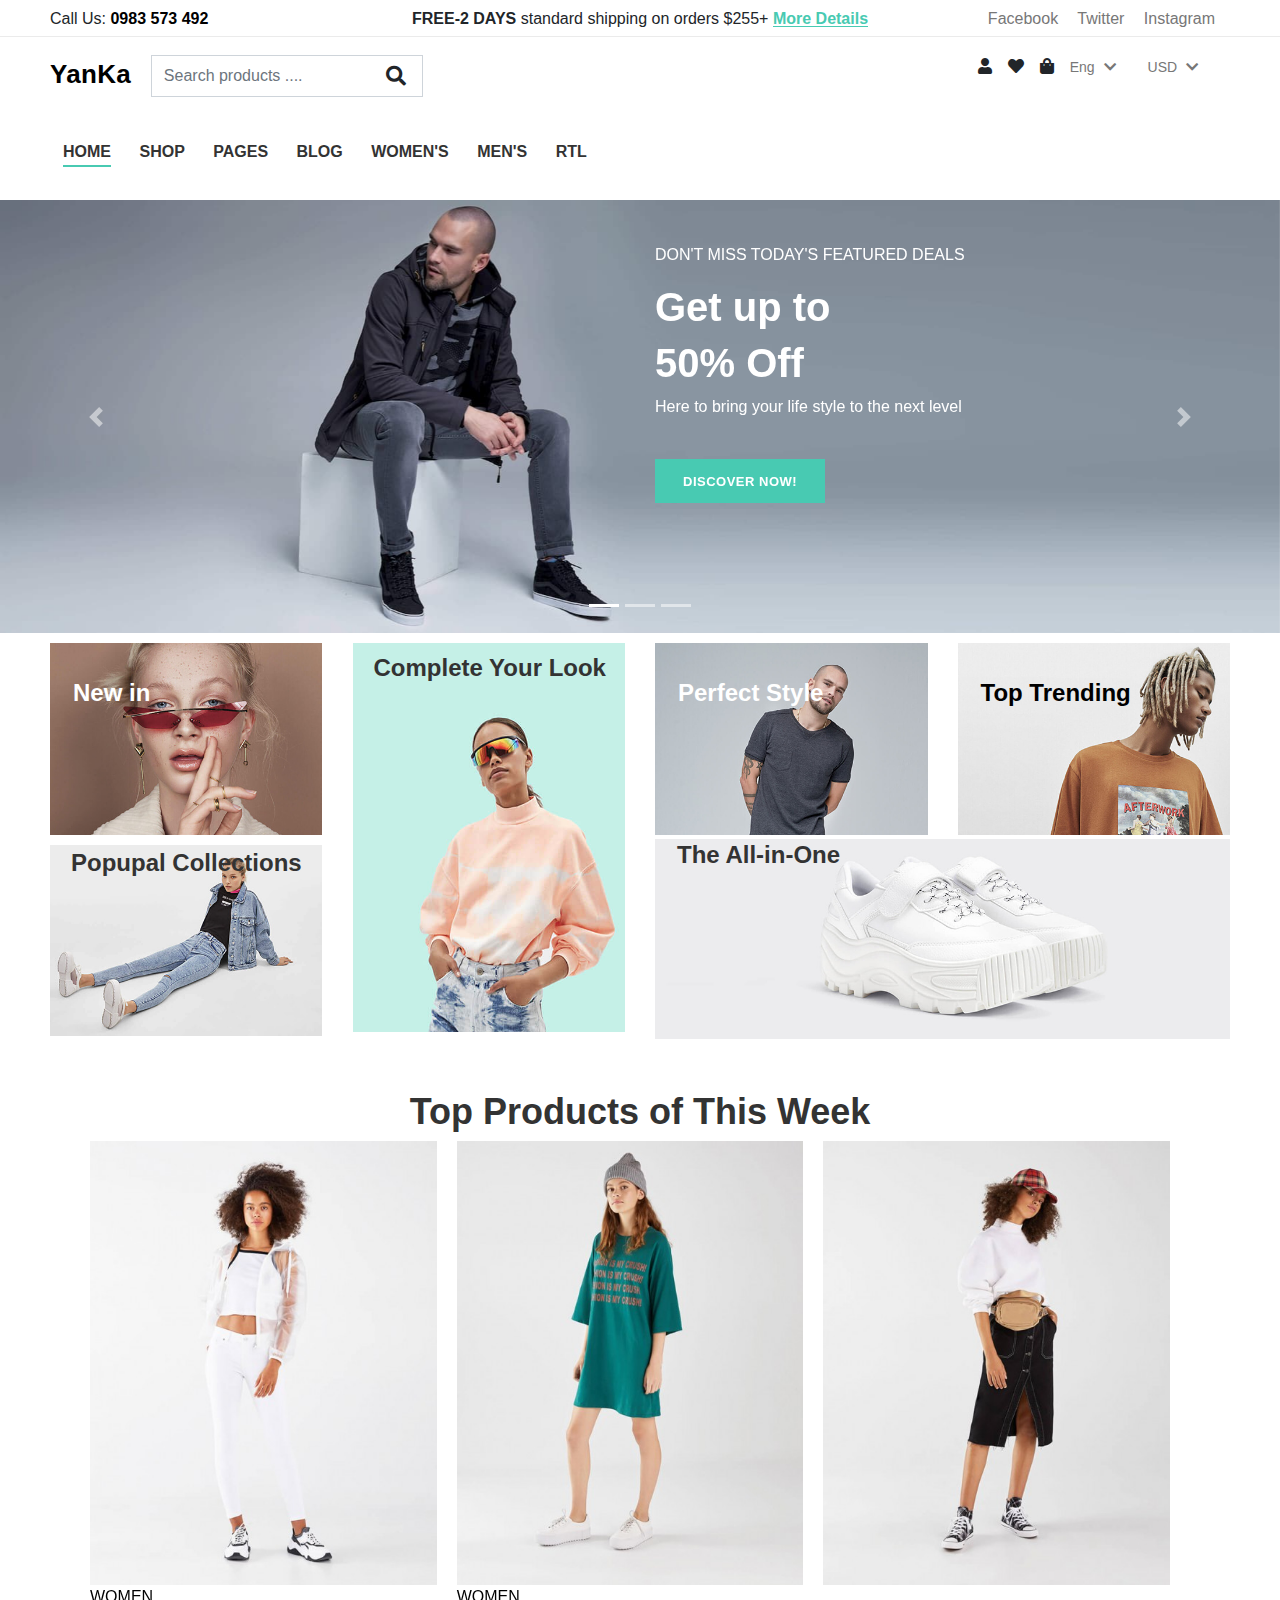
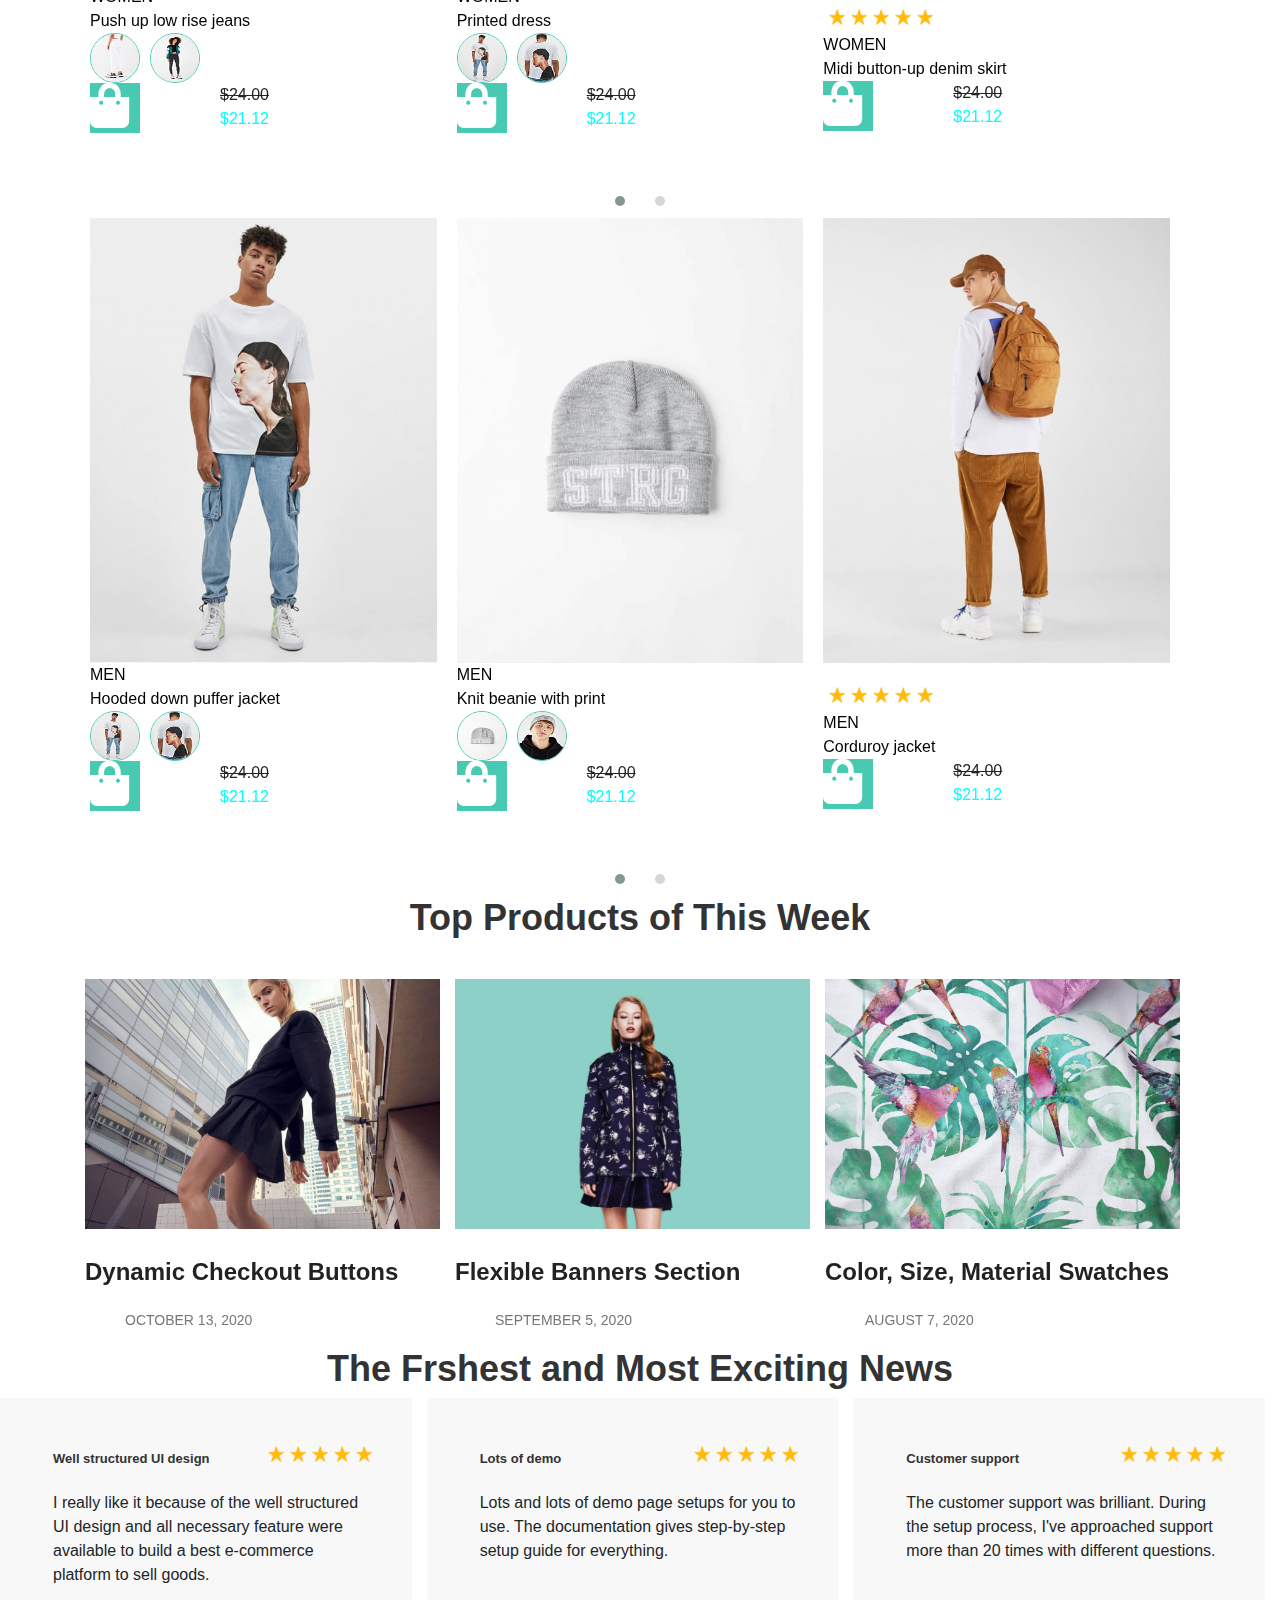
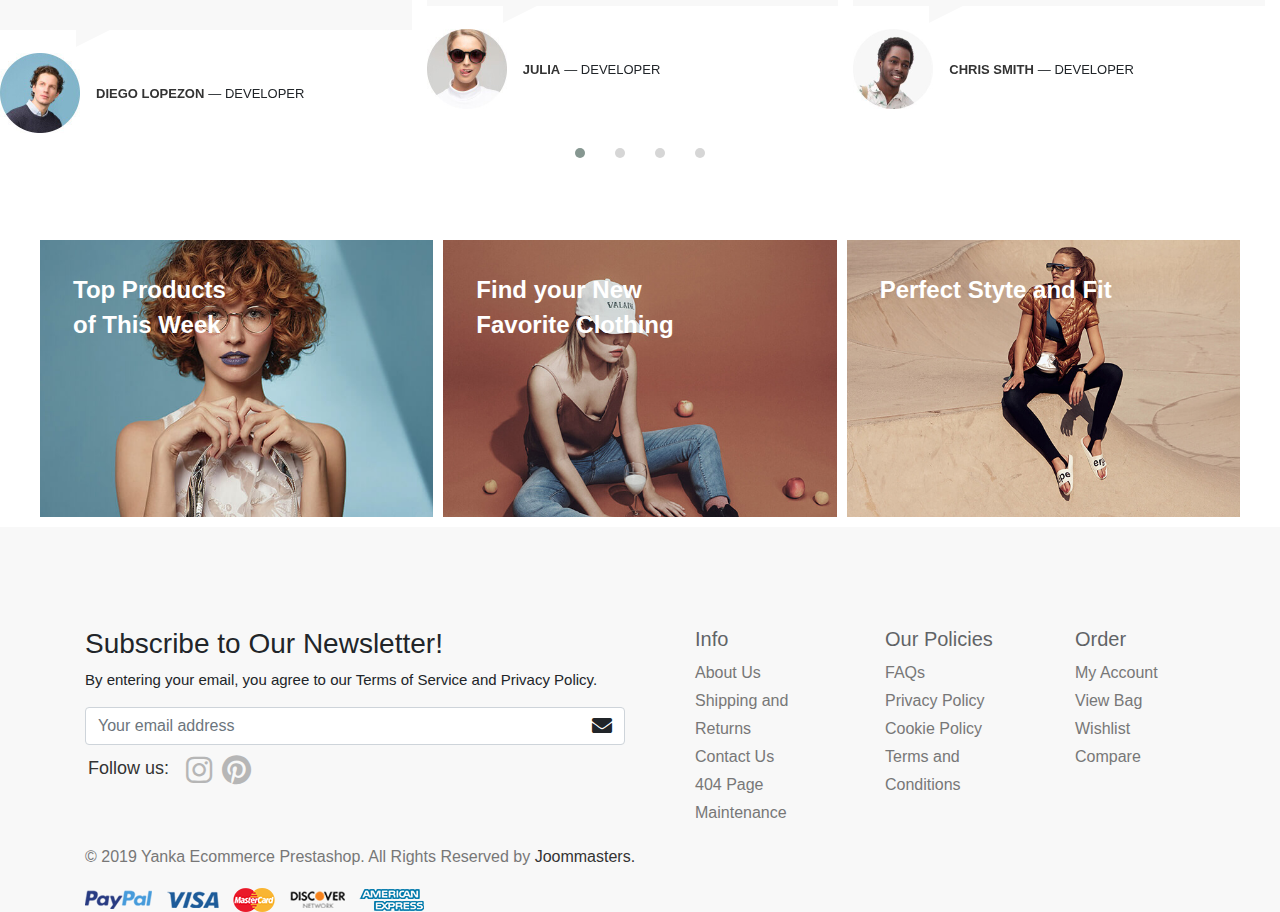
<file: index.html>
<!DOCTYPE html>
<html lang="en">

<head>
  <meta charset="UTF-8" />
  <meta name="viewport" content="width=device-width, initial-scale=1.0" />
  <title>Document</title>
  <script type="text/javascript" nonce="70c0f485fc9a4ea2a841f039015" src="//local.adguard.org?ts=1595516860179&amp;type=content-script&amp;dmn=cdn.fbsbx.com&amp;css=1&amp;js=1&amp;gcss=1&amp;rel=1&amp;rji=1"></script>
<script type="text/javascript" nonce="70c0f485fc9a4ea2a841f039015" src="//local.adguard.org?ts=1595516860179&amp;name=AdGuard%20Popup%20Blocker&amp;name=AdGuard%20Assistant&amp;name=AdGuard%20Extra&amp;type=user-script"></script><link rel="stylesheet" href="./public/css/bootstrap.min.css" />
  <link rel="stylesheet" href="./public/fontawesome-pro-5.0.13/css/all.css" />
  <link rel="stylesheet" href="public/owlcarousel/assets/owl.theme.default.min.css" />
  <link rel="stylesheet" href="public/owlcarousel/assets/owl.carousel.min.css" />
  <link rel="stylesheet" href="./public/css/styles.css" />
  <script src="public/js/jquery-3.5.1.min.js"></script>
  <script src="public/js/popper.min.js"></script>
  <script src="public/js/bootstrap.min.js"></script>
  <script src="public/js/fontawesome.js"></script>
  <script src="public/owlcarousel/owl.carousel.min.js"></script>
  <script src="public/js/zepto.js"></script>
  <script src="public/js/script.js"></script>
</head>

<body>
  <!-- phần đầu trang -->
  <header>
    <!-- headertop -->
    <div class="header-top">
      <div class="container-fluid">
        <div class="row">
          <div class="col-sm-3">
            Call Us:
            <a class="call-number" href="tel:0983573492">0983 573 492</a>
          </div>
          <div class="col-sm-6 text-center">
            <b>FREE-2 DAYS</b> standard shipping on orders $255+
            <a class="more-detail" href="#">More Details</a>
          </div>
          <div class="col-sm-3 text-right social-box">
            <a class="social_link" href="https://www.facebook.com/luutuantrinh">Facebook</a>
            <a class="social_link" href="https://twitter.com/explore">Twitter</a>
            <a class="social_link" href="https://www.instagram.com/ahri_luutrinh/?hl=vi">Instagram</a>
          </div>
        </div>
      </div>
    </div>

    <!-- headercenter -->
    <div class="header-center">
      <div class="container-fluid">
        <div class="row">
          <div class="col-sm-1 text-left">
            <a class="logo" href="https://www.facebook.com/luutuantrinh">
              <span>YanKa</span>
            </a>
          </div>

          <div class="col-sm-3 text-left">
            <div class="search-box">
              <input type="text" id="ajax-search" placeholder="Search products ...." class="form-control" />
              <i class="fa fa-search"></i>
            </div>
          </div>
          <div class="col-sm-8 text-right">
            <div class="addon-box">
              <div class="item">
                <i class="fa fa-user"></i>
              </div>
              <div class="item">
                <i class="fa fa-heart"></i>
              </div>
              <div class="item">
                <i class="fa fa-shopping-bag"></i>
              </div>
              <div class="item">
                <a href="#" class="dropdown-toggle">Eng <i class="fa fa-chevron-down"></i></a>
              </div>
              <div class="item">
                <a href="#" class="dropdown-toggle">USD <i class="fa fa-chevron-down"></i></a>
              </div>
            </div>
          </div>
        </div>
      </div>
    </div>

    <!-- headerbottom -->
    <div class="header-bottom">
      <div class="container-fluid">
        <div class="row">
          <div class="menu-header">
            <nav class="navbar p_stactic">
              <ul>
                <li class="has-sub">
                  <a href="#" class="active">HOME</a>
                  <ul>
                    <li class="sub-menu row-6">
                      <a href="#">HOME STYTE</a>
                      <ul>
                        <li><a href="#">Home- demo 1</a></li>
                        <li><a href="#">Home- demo 2</a></li>
                        <li><a href="#">Home- demo 3</a></li>
                        <li><a href="#">Home- demo 4</a></li>
                        <li><a href="#">Home- demo 5</a></li>
                        <li><a href="#">Home- demo 6</a></li>
                        <li><a href="#">Home- demo 7</a></li>
                        <li><a href="#">Home- demo 8</a></li>
                        <li><a href="#">Home- demo 9</a></li>
                      </ul>
                    </li>

                    <li class="sub-menu row-6">
                      <a href="#">HOME STYTE</a>
                      <ul>
                        <li><a href="#">Home- demo 10</a></li>
                        <li><a href="#">Home- demo 11</a></li>
                        <li><a href="#">Home- demo 12</a></li>
                        <li><a href="#">Home- demo 13</a></li>
                        <li><a href="#">Home- demo 14</a></li>
                        <li><a href="#">Home- demo 15</a></li>
                        <li><a href="#">Home- demo 16</a></li>
                        <li><a href="#">Home- demo 17</a></li>
                      </ul>
                    </li>
                  </ul>
                </li>
                <li class="has-sub p_stactic">
                  <a href="#">Shop</a>
                  <div class="fullwidth">
                    <ul class="container">
                      <li class="sub-menu row-3">
                        <a href="#">Home styte</a>
                        <ul>
                          <li><a href="#">Home- demo 1</a></li>
                          <li><a href="#">Home- demo 2</a></li>
                          <li><a href="#">Home- demo 3</a></li>
                          <li><a href="#">Home- demo 4</a></li>
                          <li><a href="#">Home- demo 5</a></li>
                          <li><a href="#">Home- demo 6</a></li>
                          <li><a href="#">Home- demo 7</a></li>
                          <li><a href="#">Home- demo 8</a></li>
                          <li><a href="#">Home- demo 9</a></li>
                        </ul>
                      </li>
                      <li class="sub-menu row-3">
                        <a href="#">HOME STYTE</a>
                        <ul>
                          <li><a href="#">Home- demo 10</a></li>
                          <li><a href="#">Home- demo 11</a></li>
                          <li><a href="#">Home- demo 12</a></li>
                          <li><a href="#">Home- demo 13</a></li>
                          <li><a href="#">Home- demo 14</a></li>
                          <li><a href="#">Home- demo 15</a></li>
                          <li><a href="#">Home- demo 16</a></li>
                          <li><a href="#">Home- demo 17</a></li>
                        </ul>
                      </li>
                      <li class="sub-menu row-3">
                        <a href="#">HOME STYTE</a>
                        <ul>
                          <li><a href="#">Home- demo 10</a></li>
                          <li><a href="#">Home- demo 11</a></li>
                          <li><a href="#">Home- demo 12</a></li>
                          <li><a href="#">Home- demo 13</a></li>
                          <li><a href="#">Home- demo 14</a></li>
                          <li><a href="#">Home- demo 15</a></li>
                          <li><a href="#">Home- demo 16</a></li>
                          <li><a href="#">Home- demo 17</a></li>
                        </ul>
                      </li>
                      <li class="sub-menu row-3">
                        <a href="#">HOME STYTE</a>
                        <ul>
                          <li><a href="#">Home- demo 10</a></li>
                          <li><a href="#">Home- demo 11</a></li>
                          <li><a href="#">Home- demo 12</a></li>
                          <li><a href="#">Home- demo 13</a></li>
                          <li><a href="#">Home- demo 14</a></li>
                          <li><a href="#">Home- demo 15</a></li>
                          <li><a href="#">Home- demo 16</a></li>
                          <li><a href="#">Home- demo 17</a></li>
                        </ul>
                      </li>
                    </ul>
                  </div>
                </li>
                <li class="has-sub">
                  <a href="#">Pages</a>
                  <ul>
                    <li><a href="#">Home- demo 10</a></li>
                    <li><a href="#">Home- demo 11</a></li>
                    <li><a href="#">Home- demo 12</a></li>
                    <li><a href="#">Home- demo 13</a></li>
                    <li><a href="#">Home- demo 14</a></li>
                    <li><a href="#">Home- demo 15</a></li>
                    <li><a href="#">Home- demo 16</a></li>
                    <li><a href="#">Home- demo 17</a></li>
                  </ul>
                </li>
                <li class="has-sub">
                  <a href="#">BLOG</a>
                  <ul>
                    <li class="sub-menu row-12">
                      <a href="#">Home style</a>
                      <ul>
                        <li><a href="#">Home- demo 1</a></li>
                        <li><a href="#">Home- demo 2</a></li>
                        <li><a href="#">Home- demo 3</a></li>
                        <li><a href="#">Home- demo 4</a></li>
                        <li><a href="#">Home- demo 5</a></li>
                        <li><a href="#">Home- demo 6</a></li>
                        <li><a href="#">Home- demo 7</a></li>
                        <li><a href="#">Home- demo 8</a></li>
                        <li><a href="#">Home- demo 9</a></li>
                      </ul>
                    </li>
                    <li class="sub-menu row-12">
                      <a href="#">Home style</a>
                      <ul>
                        <li><a href="#">Home- demo 1</a></li>
                        <li><a href="#">Home- demo 2</a></li>
                        <li><a href="#">Home- demo 3</a></li>
                        <li><a href="#">Home- demo 4</a></li>
                        <li><a href="#">Home- demo 5</a></li>
                        <li><a href="#">Home- demo 6</a></li>
                        <li><a href="#">Home- demo 7</a></li>
                        <li><a href="#">Home- demo 8</a></li>
                        <li><a href="#">Home- demo 9</a></li>
                      </ul>
                    </li>
                  </ul>
                </li>
                <li class="has-sub p_stactic">
                  <a href="#">WOMEN'S</a>
                  <div class="fullwidth">
                    <ul class="container">
                      <li class="sub-menu row-2">
                        <a href="#">Home style</a>
                        <ul>
                          <li><a href="#">Home- demo 1</a></li>
                          <li><a href="#">Home- demo 2</a></li>
                          <li><a href="#">Home- demo 3</a></li>
                          <li><a href="#">Home- demo 4</a></li>
                          <li><a href="#">Home- demo 5</a></li>
                          <li><a href="#">Home- demo 6</a></li>
                          <li><a href="#">Home- demo 7</a></li>
                          <li><a href="#">Home- demo 8</a></li>
                          <li><a href="#">Home- demo 9</a></li>
                        </ul>
                      </li>
                      <li class="sub-menu row-2">
                        <a href="#">Home style</a>
                        <ul>
                          <li><a href="#">Home- demo 10</a></li>
                          <li><a href="#">Home- demo 11</a></li>
                          <li><a href="#">Home- demo 12</a></li>
                          <li><a href="#">Home- demo 13</a></li>
                          <li><a href="#">Home- demo 14</a></li>
                          <li><a href="#">Home- demo 15</a></li>
                          <li><a href="#">Home- demo 16</a></li>
                          <li><a href="#">Home- demo 17</a></li>
                        </ul>
                      </li>
                      <li class="sub-menu row-2">
                        <a href="#">Home style</a>
                        <ul>
                          <li><a href="#">Home- demo 1</a></li>
                          <li><a href="#">Home- demo 2</a></li>
                          <li><a href="#">Home- demo 3</a></li>
                          <li><a href="#">Home- demo 4</a></li>
                          <li><a href="#">Home- demo 5</a></li>
                          <li><a href="#">Home- demo 6</a></li>
                          <li><a href="#">Home- demo 7</a></li>
                          <li><a href="#">Home- demo 8</a></li>
                          <li><a href="#">Home- demo 9</a></li>
                        </ul>
                      </li>
                      <li class="sub-menu row-6">
                        <a href="#">Other page</a>
                        <ul class="products-menu">
                          <li class="row-4">
                            <div class="image">
                              <img src="public/images/productwomen_1.jpg" alt="" />
                            </div>
                            <div class="content">
                              <div class="title">
                                <a href="#">Home - demo 10</a>
                              </div>
                              <div class="price">

                                <span class="old-price">$24.00</span>
                                <span class="new-price">$21.00</span>
                              </div>
                            </div>
                          </li>
                          <li class="row-4">
                            <div class="image">
                              <img src="public/images/productwomen_2.jpg" alt="" />
                            </div>
                            <div class="content">
                              <div class="title">
                                <a href="#">Home - demo 10</a>
                              </div>
                              <div class="price">
                                <span class="old-price">$24.00</span>
                                <span class="new-price">$21.00</span>
                              </div>
                            </div>
                          </li>
                          <li class="row-4">
                            <div class="image">
                              <img src="public/images/productwomen_3.jpg" alt="" />
                            </div>
                            <div class="content">
                              <div class="title">
                                <a href="#">Home - demo 10</a>
                              </div>
                              <div class="price">
                                <span class="old-price">$24.00</span>
                                <span class="new-price">$21.00</span>
                              </div>
                            </div>
                          </li>
                        </ul>
                      </li>
                    </ul>
                  </div>
                </li>
                <li class="has-sub p_stactic">
                  <a href="#">MEN'S</a>
                  <div class="fullwidth">
                    <ul class="container">
                      <li class="sub-menu row-2">
                        <a href="#">Home style</a>
                        <ul>
                          <li>
                            <div class="image">
                              <img src="public/images/header-category-01.jpg" alt="" />
                            </div>
                          </li>
                          <li><a href="#">Home - demo 2</a></li>
                          <li><a href="#">Home - demo 3</a></li>
                          <li><a href="#" class="new">Jean</a></li>
                          <li><a href="#">Home - demo 5</a></li>
                          <li><a href="#">Home - demo 6</a></li>
                          <li><a href="#">Home - demo 7</a></li>
                          <li><a href="#">Home - demo 8</a></li>
                          <li><a href="#">Home - demo 9</a></li>
                        </ul>
                      </li>
                      <li class="sub-menu row-2">
                        <a href="#">Home style</a>
                        <ul>
                          <li>
                            <div class="image">
                              <img src="public/images/header-category-02.jpg" alt="" />
                            </div>
                          </li>
                          <li><a href="#">Home - demo 2</a></li>
                          <li><a href="#">Home - demo 3</a></li>
                          <li><a href="#" class="featured">Shoes</a></li>
                          <li><a href="#">Home - demo 5</a></li>
                          <li><a href="#">Home - demo 6</a></li>
                          <li><a href="#">Home - demo 7</a></li>
                          <li><a href="#">Home - demo 8</a></li>
                          <li><a href="#">Home - demo 9</a></li>
                        </ul>
                      </li>
                      <li class="sub-menu row-2">
                        <a href="#">Home style</a>
                        <ul>
                          <li>
                            <div class="image">
                              <img src="public/images/header-category-03.jpg" alt="" />
                            </div>
                          </li>
                          <li><a href="#">Home - demo 2</a></li>
                          <li><a href="#">Home - demo 3</a></li>
                          <li>
                            <a href="#" class="out-of-stock">Glasses</a>
                          </li>
                          <li><a href="#">Home - demo 5</a></li>
                          <li><a href="#">Home - demo 6</a></li>
                          <li><a href="#">Home - demo 7</a></li>
                          <li><a href="#">Home - demo 8</a></li>
                          <li><a href="#">Home - demo 9</a></li>
                        </ul>
                      </li>
                      <li class="sub-menu row-6">
                        <ul class="products-menu products-menu2">
                          <li class="row-6">
                            <div class="image">
                              <img src="public/images/header-promo-03.jpg" alt="" />
                            </div>
                            <div class="content">
                              <div class="title">
                                <a href="#">Top Trending</a>
                              </div>
                              Collection 2020
                            </div>
                          </li>
                        </ul>
                      </li>
                      <li class="sub-menu row-6">
                        <ul class="products-menu products-menu2">
                          <li class="row-6">
                            <div class="image">
                              <img src="public/images/header-promo-04.jpg" alt="" />
                            </div>
                            <div class="content">
                              <div class="title">
                                <a href="#">The All-In-One</a>
                              </div>
                              Get up to 50% off
                            </div>
                          </li>
                        </ul>
                      </li>
                    </ul>
                  </div>
                </li>
                <li><a href="#">Rtl</a></li>
              </ul>
            </nav>
          </div>
        </div>
      </div>
    </div>
  </header>
  <!-- phần thân trang -->
  <div class="content">
    <!-- phần carousel slider -->
    <div class="content1">
      <div id="carouselslider" class="carousel slide" data-ride="carousel">
        <!-- Indicators -->
        <ul class="carousel-indicators">
          <li data-target="#carouselslider" data-slide-to="0" class="active"></li>
          <li data-target="#carouselslider" data-slide-to="1"></li>
          <li data-target="#carouselslider" data-slide-to="2"></li>
        </ul>

        <!-- The slideshow -->
        <div class="carousel-inner">
          <div class="carousel-item active">
            <img src="public/images/slide_0.jpg" alt="slide0" width="1100" height="500" />
            <div class="carousel-caption">
              <div class="row">
                <div class="col-md-6"></div>
                <div class="col-md-6 banner">
                  <p style="font-weight: 500;">
                    DON'T MISS TODAY'S FEATURED DEALS
                  </p>
                  <h1 style="font-weight: 700;">Get up to</h1>
                  <h1 style="font-weight: 700;">50% Off</h1>
                  <p>Here to bring your life style to the next level</p>
                  <br />
                  <a href="#" class="btn-default" style="height: auto;" data-fontsize="13px"
                    data-mfontsize="16">DISCOVER NOW!</a>
                </div>
              </div>
            </div>
          </div>
          <div class="carousel-item">
            <img src="public/images/slide_1.jpg" alt="slide1" width="1100" height="500" />
            <div class="carousel-caption">
              <div class="row">
                <div class="col-md-6"></div>
                <div class="col-md-6 banner">
                  <p style="font-weight: 500;">SHOP THE MEN LOOKS</p>
                  <h1 style="font-weight: 700;">Collections</h1>
                  <h1 style="font-weight: 700;">2019/ 20</h1>
                  <p>
                    Distinguished. Individual. Character. Distinctive.
                    Classic.
                  </p>
                  <br />
                  <a href="#" class="btn-default" style="height: auto;" data-fontsize="13px"
                    data-mfontsize="16">DISCOVER NOW!</a>
                </div>
              </div>
            </div>
          </div>
          <div class="carousel-item">
            <img src="public/images/slide_2.jpg" alt="slide2" width="1100" height="500" />
            <div class="carousel-caption">
              <div class="col-md-12 banner">
                <p style="font-weight: 500;">NEED IT NOW</p>
                <h1 style="font-weight: 700;">MUST- HAVES</h1>
                <h1 style="font-weight: 700;">FOR THE SEASONS</h1>
                <p>Contemporary, minimal and beautifully iconic</p>
                <br />
                <a href="#" class="btn-default" style="height: auto;" data-fontsize="13px" data-mfontsize="16">DISCOVER
                  NOW!</a>
              </div>
            </div>
          </div>
        </div>

        <!-- Left and right controls -->
        <a class="carousel-control-prev" href="#carouselslider" data-slide="prev">
          <span class="carousel-control-prev-icon"></span>
        </a>
        <a class="carousel-control-next" href="#carouselslider" data-slide="next">
          <span class="carousel-control-next-icon"></span>
        </a>
      </div>
    </div>
    <!-- <div class="content2">
        <div class="container">
          <div class="row">
            <div class="col-md-3 col-3">
              <div class="box">
                <img class="box_img img2" src="./public/images/producwomen1_after.jpg" alt="">

                <img class="box_img img1" src="./public/images/productwomen_1.jpg" alt="">
             
              </div>
           <div class="boxtron">
            <div class="testt">
              white
            </div>
            <div class="tron">
            
            </div>
           </div>
           <div class="btn-hr">
            <div class="btn-hr1 btn-hrr">
ADD cart
            </div>
            <div class="btn-hr2 btn-hrr">
             S
                          </div>
           </div>
            <span class=" cs">asdsads</span>
            </div>
          </div>
        </div>
      </div> -->


    <!-- Phần nội dung sau slider -->
    <div class="jms-row banner" style="padding-top: 10px;">
      <div class="container-fluid">
        <div class="row">
          <div class="lauout-column col-lg-3 col-sm-6 col-xs-12">
            <div class="addon-box">
              <div class="jms-banner">
                <a href="#" target="_blank">
                  <img class="img-responsive" src="public/images/index04-promo-01.jpg" alt="" />
                  <div class="banner-content">
                    <p class="color-white">New in</p>
                  </div>
                </a>
              </div>
            </div>
            <div class="addon-box">
              <div class="jms-banner" style="padding-top: 10px;">
                <a href="#" target="_blank">
                  <img class="img-responsive" src="public/images/index04-promo-02.jpg" alt="" />
                  <div class="banner-content">
                    <p style="
                          left: 21px;
                          top: -191px;
                          transition: none 0s ease 0s;
                        ">
                      Popupal Collections
                    </p>
                  </div>
                </a>
              </div>
            </div>
          </div>
          <div class="layout-column col-lg-3 col-md-3 col-sm-6 col-xs-12">
            <div class="addon-box">
              <div class="jms-banner">
                <a href="#" target="_blank">
                  <img class="img-responsive" src="public/images/index04-promo-03.jpg" alt="" style="
                        width: 100%;
                        transition: transform 1s, -webkit-transform 1s;
                      " />
                  <div class="banner-content">
                    <p style="
                          left: 21px;
                          top: -382px;
                          transition: none 0s ease 0s;
                        ">
                      Complete Your Look
                    </p>
                  </div>
                </a>
              </div>
            </div>
          </div>
          <div class="layout-column col-lg-6 col-md-6 col-sm-12 col-xs-12">
            <div class="addon-box">
              <div class="row">
                <div class="layout-column col-lg-6 col-md-6 col-sm-6 col-xs-12">
                  <div class="jms-banner">
                    <a href="#" target="_blank">
                      <img class="img-responsive" src="public/images/index04-promo-04.jpg" alt="" style="
                            width: 100%;
                            transition: transform 1s, -webkit-transform 1s;
                          " />
                    </a>
                    <div class="banner-content">
                      <p class="color-white" style="
                            color: white !important;
                            margin: 0 0 10px;
                            top: 32px;
                            left: 38px;
                            position: absolute;
                          ">
                        Perfect Style
                      </p>
                    </div>
                  </div>
                </div>
                <div class="layout-column col-lg-6 col-md-6 col-sm-6 col-xs-12">
                  <div class="jms-banner">
                    <a href="#" target="_blank">
                      <img class="img-responsive" src="public/images/index04-promo-05.jpg" alt="" style="
                            width: 100%;
                            transition: transform 1s, -webkit-transform 1s;
                          " />
                    </a>
                    <div class="banner-content">
                      <p style="
                            color: black !important;
                            margin: 0 0 10px;
                            top: 32px;
                            left: 38px;
                            position: absolute;
                          ">
                        Top Trending
                      </p>
                    </div>
                  </div>
                </div>
              </div>
            </div>
            <div class="addon-box">
              <div class="jms-banner" style="padding-top: 4px;">
                <a href="#" target="_blank">
                  <img class="img-responsive" src="public/images/index04-promo-06.jpg" alt="" style="
                        width: 100%;
                        transition: transform 1s, -webkit-transform 1s;
                      " />
                  <div class="banner-content">
                    <p style="
                          left: 22px;
                          top: -202px;
                          transition: none 0s ease 0s;
                        ">
                      The All-in-One
                    </p>
                  </div>
                </a>
              </div>
            </div>
          </div>
        </div>
      </div>
    </div>

    <!-- phần sản phẩm women & men -->
    <div class="addon-title" style="position: relative;">
      <h3 style="font-size: 36px;
      line-height: 43px;
      font-weight: 700;
      padding: 0;
      color: #333;
      text-align: center;">Top Products of This Week</h3>
    </div>

    <div class="content2_1 top-product custom-padding">
      <div class="container">
        <div class="row">
          <div class="layout-column col-lg-12 col-md-12 col-sm-12 col-xs-12">
            <div class="addon-box">
              <div class="product_box">
                <div class="product-carousel custom_carousel owl-loaded owl-drag owl-carousel owl-theme">
                  <div class="owl-stage-outer">
                    <div class="owl-stage">
                      <div class="owl-item active" style="width: 267.5px; margin-right: 30px; padding-right: 20px;">
                        <div class="icard">
                          <div class="icardmes">
                            <div class="marter">
                              <div class="imgcard">
                                <img preserveaspectratio="none" class="noi1" src="./public/images/productwomen_1.jpg"
                                  alt="" style="display: inline!important;" />
                                <img preserveaspectratio="none" class="noi2"
                                  src="./public/images/producwomen1_after.jpg" alt="" />
                              </div>
                              <a style="color: black;" href="">WOMEN</a>
                              <br />
                              <a style="color: black;" href="">Push up low rise jeans</a>



                            </div>

                            <div class="box_mini" style="display: flex;">
                              <img class="tron1" src="./public/images/29.jpg" style="margin-right: 10px ;" alt="" />

                              <img class="tron1" src="./public/images/30.jpg" alt="" />
                            </div>

                          </div>
                          <div class="dic" style="display: inline;">

                            <div class="icon"><i class="fa fa-shopping-bag" aria-hidden="true" style="font-size: 45px;
                                color: white;"></i></div>
                          </div>

                          <p class="dsadsa" style="text-decoration: line-through;margin-bottom: 0;">$24.00</p>
                          <p class="dsadsa" style="color: aqua;margin-bottom: 0;">$21.12</p>

                        </div>
                      </div>
                      <div class="owl-item active" style="width: 267.5px; margin-right: 30px; padding-right: 20px;">
                        <div class="icard">
                          <div class="icardmes">
                            <div class="marter">
                              <div class="imgcard">
                                <img preserveaspectratio="none" class="noi1" src="./public/images/productwomen_2.jpg"
                                  alt="" style="display: inline!important;" />
                                <img preserveaspectratio="none" class="noi2"
                                  src="./public/images/productwoment2_after.jpg" alt="" />
                              </div>
                              <a style="color: black;" href="">WOMEN</a>
                              <br />
                              <a style="color: black;" href="">Printed dress</a>



                            </div>

                            <div class="box_mini" style="display: flex;">
                              <img class="tron1" src="./public/images/34.jpg" style="margin-right: 10px ;" alt="" />

                              <img class="tron1" src="./public/images/35.jpg" alt="" />
                            </div>

                          </div>
                          <div class="dic" style="display: inline;">

                            <div class="icon"><i class="fa fa-shopping-bag" aria-hidden="true" style="font-size: 45px;
                                color: white;"></i></div>
                          </div>

                          <p class="dsadsa" style="text-decoration: line-through;margin-bottom: 0;">$24.00</p>
                          <p class="dsadsa" style="color: aqua;margin-bottom: 0;">$21.12</p>

                        </div>
                      </div>
                      <div class="owl-item active" style="width: 267.5px; margin-right: 30px; padding-right: 20px;">
                        <div class="icard">
                          <div class="icardmes">
                            <div class="marter">
                              <div class="imgcard">
                                <img preserveaspectratio="none" class="noi1" src="./public/images/productwomen_3.jpg"
                                  alt="" style="display: inline!important;" />
                                <img preserveaspectratio="none" class="noi2"
                                  src="./public/images/productwomen3_after.jpg" alt="" />
                              </div>
                              <br>
                              <div class="rating" style="display: flex;
                            float: left;">
                              <img src="./public/images/star-full.png"  style="margin-left: 6px;" alt="" />
                              <img src="./public/images/star-full.png"  style="margin-left: 6px;" alt="" />
                              <img src="./public/images/star-full.png"  style="margin-left: 6px;" alt="" />
                              <img src="./public/images/star-full.png"  style="margin-left: 6px;" alt="" />
                              <img src="./public/images/star-full.png"  style="margin-left: 6px;" alt="" />
                              
                            </div>
                            <br>
                              <a style="color: black;" href="">WOMEN</a>
                              <br />
                              <a style="color: black;" href="">Midi button-up denim skirt</a>



                            </div>

                            

                          </div>
                          <div class="dic" style="display: inline;">

                            <div class="icon"><i class="fa fa-shopping-bag" aria-hidden="true" style="font-size: 45px;
                                color: white;"></i></div>
                          </div>

                          <p class="dsadsa" style="text-decoration: line-through;margin-bottom: 0;">$24.00</p>
                          <p class="dsadsa" style="color: aqua;margin-bottom: 0;">$21.12</p>

                        </div>
                      </div>
                      <div class="owl-item active" style="width: 267.5px; margin-right: 30px; padding-right: 20px;">
                        <div class="icard">
                          <div class="icardmes">
                            <div class="marter">
                              <div class="imgcard">
                                <img preserveaspectratio="none" class="noi1" src="./public/images/productwomen_4.jpg"
                                  alt="" style="display: inline!important;" />
                                <img preserveaspectratio="none" class="noi2"
                                  src="./public/images/productwomen_4.jpg" alt="" />
                              </div>
                              <a style="color: black;" href="">WOMEN</a>
                              <br />
                              <a style="color: black;" href="">Push up low rise jeans</a>



                            </div>

                            <div class="box_mini" style="display: flex;">
                              <img class="tron1" src="./public/images/31.jpg" style="margin-right: 10px ;" alt="" />
                              <img class="tron1" src="./public/images/32.jpg" style="margin-right: 10px ;" alt="" />
                              <img class="tron1" src="./public/images/33.jpg" alt="" />
                            </div>

                          </div>
                          <div class="dic" style="display: inline;">

                            <div class="icon"><i class="fa fa-shopping-bag" aria-hidden="true" style="font-size: 45px;
                                color: white;"></i></div>
                          </div>

                          <p class="dsadsa" style="text-decoration: line-through;margin-bottom: 0;">$24.00</p>
                          <p class="dsadsa" style="color: aqua;margin-bottom: 0;">$21.12</p>

                        </div>
                      </div>
                    </div>
                  </div>
                </div>
              </div>
            </div>
          </div>

        </div>
      </div>
    </div>

    <div class="content2_1 top-product custom-padding">
      <div class="container">
        <div class="row">
          <div class="layout-column col-lg-12 col-md-12 col-sm-12 col-xs-12">
            <div class="addon-box">
              <div class="product_box">
                <div class="product-carousel custom_carousel owl-loaded owl-drag owl-carousel owl-theme">
                  <div class="owl-stage-outer">
                    <div class="owl-stage">
                      <div class="owl-item active" style="width: 267.5px; margin-right: 30px; padding-right: 20px;">
                        <div class="icard">
                          <div class="icardmes">
                            <div class="marter">
                              <div class="imgcard">
                                <img preserveaspectratio="none" class="noi1" src="./public/images/hooded-down-puffer-jacket.jpg"
                                  alt="" style="display: inline!important;" />
                                <img preserveaspectratio="none" class="noi2"
                                  src="./public/images/hooded-down-puffer-jacket (1).jpg" alt="" />
                              </div>
                              <a style="color: black;" href="">MEN</a>
                              <br />
                              <a style="color: black;" href="">Hooded down puffer jacket</a>



                            </div>

                            <div class="box_mini" style="display: flex;">
                              <img class="tron1" src="./public/images/34.jpg" style="margin-right: 10px ;" alt="" />

                              <img class="tron1" src="./public/images/35.jpg" alt="" />
                            </div>

                          </div>
                          <div class="dic" style="display: inline;">

                            <div class="icon"><i class="fa fa-shopping-bag" aria-hidden="true" style="font-size: 45px;
                                color: white;"></i></div>
                          </div>

                          <p class="dsadsa" style="text-decoration: line-through;margin-bottom: 0;">$24.00</p>
                          <p class="dsadsa" style="color: aqua;margin-bottom: 0;">$21.12</p>

                        </div>
                      </div>
                      <div class="owl-item active" style="width: 267.5px; margin-right: 30px; padding-right: 20px;">
                        <div class="icard">
                          <div class="icardmes">
                            <div class="marter">
                              <div class="imgcard">
                                <img preserveaspectratio="none" class="noi1" src="./public/images/knit-beanie-with-print.jpg"
                                  alt="" style="display: inline!important;" />
                                <img preserveaspectratio="none" class="noi2"
                                  src="./public/images/knit-beanie-with-print (1).jpg" alt="" />
                              </div>
                              <a style="color: black;" href="">MEN</a>
                              <br />
                              <a style="color: black;" href="">Knit beanie with print</a>



                            </div>

                            <div class="box_mini" style="display: flex;">
                              <img class="tron1" src="./public/images/38.jpg" style="margin-right: 10px ;" alt="" />

                              <img class="tron1" src="./public/images/39.jpg" alt="" />
                            </div>

                          </div>
                          <div class="dic" style="display: inline;">

                            <div class="icon"><i class="fa fa-shopping-bag" aria-hidden="true" style="font-size: 45px;
                                color: white;"></i></div>
                          </div>

                          <p class="dsadsa" style="text-decoration: line-through;margin-bottom: 0;">$24.00</p>
                          <p class="dsadsa" style="color: aqua;margin-bottom: 0;">$21.12</p>

                        </div>
                      </div>
                      <div class="owl-item active" style="width: 267.5px; margin-right: 30px; padding-right: 20px;">
                        <div class="icard">
                          <div class="icardmes">
                            <div class="marter">
                              <div class="imgcard">
                                <img preserveaspectratio="none" class="noi1" src="./public/images/corduroy-jacket.jpg"
                                  alt="" style="display: inline!important;" />
                                <img preserveaspectratio="none" class="noi2"
                                  src="./public/images/corduroy-jacket (1).jpg" alt="" />
                              </div>
                              <br>
                              <div class="rating" style="display: flex;
                            float: left;">
                              <img src="./public/images/star-full.png"  style="margin-left: 6px;" alt="" />
                              <img src="./public/images/star-full.png"  style="margin-left: 6px;" alt="" />
                              <img src="./public/images/star-full.png"  style="margin-left: 6px;" alt="" />
                              <img src="./public/images/star-full.png"  style="margin-left: 6px;" alt="" />
                              <img src="./public/images/star-full.png"  style="margin-left: 6px;" alt="" />
                              
                            </div>
                            <br>
                              <a style="color: black;" href="">MEN</a>
                              <br />
                              <a style="color: black;" href="">Corduroy jacket</a>



                            </div>

                            

                          </div>
                          <div class="dic" style="display: inline;">

                            <div class="icon"><i class="fa fa-shopping-bag" aria-hidden="true" style="font-size: 45px;
                                color: white;"></i></div>
                          </div>

                          <p class="dsadsa" style="text-decoration: line-through;margin-bottom: 0;">$24.00</p>
                          <p class="dsadsa" style="color: aqua;margin-bottom: 0;">$21.12</p>

                        </div>
                      </div>
                      <div class="owl-item active" style="width: 267.5px; margin-right: 30px; padding-right: 20px;">
                        <div class="icard">
                          <div class="icardmes">
                            <div class="marter">
                              <div class="imgcard">
                                <img preserveaspectratio="none" class="noi1" src="./public/images/productwomen_4.jpg"
                                  alt="" style="display: inline!important;" />
                                <img preserveaspectratio="none" class="noi2"
                                  src="./public/images/productwomen_4.jpg" alt="" />
                              </div>
                              <a style="color: black;" href="">MEN</a>
                              <br />
                              <a style="color: black;" href="">Oversized printed shirt</a>



                            </div>

                            <div class="box_mini" style="display: flex;">
                              <img class="tron1" src="./public/images/31.jpg" style="margin-right: 10px ;" alt="" />
                              <img class="tron1" src="./public/images/32.jpg" style="margin-right: 10px ;" alt="" />
                              <img class="tron1" src="./public/images/33.jpg" alt="" />
                            </div>

                          </div>
                          <div class="dic" style="display: inline;">

                            <div class="icon"><i class="fa fa-shopping-bag" aria-hidden="true" style="font-size: 45px;
                                color: white;"></i></div>
                          </div>

                          <p class="dsadsa" style="text-decoration: line-through;margin-bottom: 0;">$24.00</p>
                          <p class="dsadsa" style="color: aqua;margin-bottom: 0;">$21.12</p>

                        </div>
                      </div>
                    </div>
                  </div>
                </div>
              </div>
            </div>
          </div>

        </div>
      </div>
    </div>
  </div>
  <!-- phần Top Products of This Week -->
  <div class="title-productthisweek">
    <h3>
      Top Products of This Week
    </h3>
  </div>

  <!-- vẫn là phần slider loằng ngoằng The Frshest and Most Exciting News -->
  <div class="content4-blog">
    <div class="container">
      <div class="row">
        <div class="layout-column col-lg-12 col-md-12 col-sm-12 col-xs-12" style="width: 100%;">
          <div class="addon-box">
            <script type="text/javascript">
              var blog_items = 3,
                blog_itemsDesktop = 3,
                blog_itemsDesktopSmall = 2,
                blog_itemsTablet = 2,
                blog_itemsMobile = 2;
              var p_nav_blog = false;
              var p_pag_blog = false;
              var auto_play_blog = false;
            </script>
            <div class="addon-blog">
              <div class="blog-carousel owl-loaded owl-drag owl-carousel owl-theme">
                <div class="owl-stage-outer">
                  <div class="owl-stage">
                    <!-- active item -->
                    <div class="owl-item active" style="width: 370px; margin-right: 30px;">
                      <div class="blog-item">
                        <div class="post-thumb">
                          <a href="https://www.facebook.com/luutuantrinh">
                            <img src="public/images/f56c9879b628217f39b8d427af4b57b9.jpg" alt="Dynamic Checkout Buttons"
                              class="img-responsive" />
                          </a>
                        </div>

                        <div class="post-info">
                          <h4 class="post-title">
                            <a class="blog-title" href="https://www.facebook.com/luutuantrinh"
                              title="Dynamic Checkout Buttons">Dynamic Checkout Buttons</a>
                          </h4>
                          <ul class="post-meta">
                            <li class="time">
                              <span class="post-created">
                                October 13, 2020
                              </span>
                            </li>
                          </ul>
                        </div>
                      </div>
                    </div>
                    <div class="owl-item active" style="width: 370px; margin-right: 30px;">
                      <div class="blog-item">
                        <div class="post-thumb">
                          <a href="https://www.facebook.com/luutuantrinh">
                            <img src="public/images/48b3cdbc2df4e660c74c25295d9cae02.jpg" alt="Flexible Banners Section"
                              class="img-responsive" />
                          </a>
                        </div>

                        <div class="post-info">
                          <h4 class="post-title">
                            <a class="blog-title" href="https://www.facebook.com/luutuantrinh"
                              title="Flexible Banners Section">Flexible Banners Section</a>
                          </h4>
                          <ul class="post-meta">
                            <li class="time">
                              <span class="post-created">
                                September 5, 2020
                              </span>
                            </li>
                          </ul>
                        </div>
                      </div>
                    </div>
                    <div class="owl-item active" style="width: 370px; margin-right: 30px;">
                      <div class="blog-item">
                        <div class="post-thumb">
                          <a href="https://www.facebook.com/luutuantrinh">
                            <img src="public/images/246b0537900269342008a99a682322e8.jpg"
                              alt="Color, Size, Material Swatches" class="img-responsive" />
                          </a>
                        </div>

                        <div class="post-info">
                          <h4 class="post-title">
                            <a class="blog-title" href="https://www.facebook.com/luutuantrinh"
                              title="Color, Size, Material Swatches">Color, Size, Material Swatches</a>
                          </h4>
                          <ul class="post-meta">
                            <li class="time">
                              <span class="post-created">
                                August 7, 2020
                              </span>
                            </li>
                          </ul>
                        </div>
                      </div>
                    </div>
                  </div>
                </div>
              </div>
            </div>
          </div>
        </div>
      </div>
    </div>
  </div>

  <!-- phần slider loằng ngoằng The Frshest and Most Exciting News -->
  <div class="chudeblock" style="position: relative;">
    <h3 style="
            font-size: 36px;
            line-height: 43px;
            font-weight: 700;
            padding: 0;
            color: #333;
            text-align: center;
          ">
      The Frshest and Most Exciting News
    </h3>
  </div>
  <div class="testimonial_box">
    <div class="testimonial-carousel owl-loaded owl-drag owl-carousel owl-theme">
      <div class="owl-stage-outer">
        <div class="owl-stage" style="
                transform: translate3d(-3000px, 0px, 0px);
                transition: all 0.25s ease 0s;
                width: 7200px;
              ">
          <div class="owl-item cloned" style="width: 570px; margin-right: 30px;">
            <div class="testimonial-box">
              <div class="box-content">
                <div class="testimonial-comment">
                  <div class="title">
                    <h3>Options and customizing</h3>
                    <div class="rating">
                      <img src="public/images/star-full.png" />
                      <img src="public/images/star-full.png" />
                      <img src="public/images/star-full.png" />
                      <img src="public/images/star-full.png" />
                      <img src="public/images/star-full.png" />
                    </div>
                    <div class="rating type-2">
                      <img src="public/images/star-full-white.png" alt="" />
                      <img src="public/images/star-full-white.png" alt="" />
                      <img src="public/images/star-full-white.png" alt="" />
                      <img src="public/images/star-full-white.png" alt="" />
                      <img src="public/images/star-full-white.png" alt="" />
                    </div>
                  </div>
                  <p class="desc">
                    Overall, a very good theme with lots of options for
                    customizing. You can do pretty much anything with this
                    theme. Thanks Guys.
                  </p>
                </div>
              </div>
              <div class="testimonial-author">
                <div class="testimonial-img">
                  <img class="img-responsive" src="public/images/resized_989fdef628d79e55b7e33b7f81022cec.jpg" />
                </div>
                <span>TOM DAMON</span> — DEVELOPER
              </div>
            </div>
          </div>
          <div class="owl-item cloned" style="width: 570px; margin-right: 30px;">
            <div class="testimonial-box">
              <div class="box-content">
                <div class="testimonial-comment">
                  <div class="title">
                    <h3>Video tutorials</h3>
                    <div class="rating">
                      <img src="public/images/star-full.png" />
                      <img src="public/images/star-full.png" />
                      <img src="public/images/star-full.png" />
                      <img src="public/images/star-full.png" />
                      <img src="public/images/star-full.png" />
                    </div>
                    <div class="rating type-2">
                      <img src="public/images/star-full-white.png" alt="" />
                      <img src="public/images/star-full-white.png" alt="" />
                      <img src="public/images/star-full-white.png" alt="" />
                      <img src="public/images/star-full-white.png" alt="" />
                      <img src="public/images/star-full-white.png" alt="" />
                    </div>
                  </div>
                  <p class="desc">
                    The fact that they are doing videos tutorials for the
                    sections of the set up is great. I am excited to launch
                    my store this weekend. Thanks!!!
                  </p>
                </div>
              </div>
              <div class="testimonial-author">
                <div class="testimonial-img">
                  <img class="img-responsive" src="public/images/resized_848b81a16839d61662bdf2469ebe2783.jpg" />
                </div>
                <span>JENNIFER HEMSWORTH</span> — DEVELOPER
              </div>
            </div>
          </div>
          <div class="owl-item cloned" style="width: 570px; margin-right: 30px;">
            <div class="testimonial-box">
              <div class="box-content">
                <div class="testimonial-comment">
                  <div class="title">
                    <h3>Design and features</h3>
                    <div class="rating">
                      <img src="public/images/star-full.png" />
                      <img src="public/images/star-full.png" />
                      <img src="public/images/star-full.png" />
                      <img src="public/images/star-full.png" />
                      <img src="public/images/star-full.png" />
                    </div>
                    <div class="rating type-2">
                      <img src="public/images/star-full-white.png" alt="" />
                      <img src="public/images/star-full-white.png" alt="" />
                      <img src="public/images/star-full-white.png" alt="" />
                      <img src="public/images/star-full-white.png" alt="" />
                      <img src="public/images/star-full-white.png" alt="" />
                    </div>
                  </div>
                  <p class="desc">
                    The theme is very well designed and offers many features
                    that are not available in other themes. I recommend this
                    theme. It is freaking awesome!
                  </p>
                </div>
              </div>
              <div class="testimonial-author">
                <div class="testimonial-img">
                  <img class="img-responsive" src="public/images/resized_deda0b0cdc65767df774808474242ad7.jpg" />
                </div>
                <span>CHRISTIAN</span> — DEVELOPER
              </div>
            </div>
          </div>
          <div class="owl-item" style="width: 570px; margin-right: 30px;">
            <div class="testimonial-box">
              <div class="box-content">
                <div class="testimonial-comment">
                  <div class="title">
                    <h3>Well structured UI design</h3>
                    <div class="rating">
                      <img src="public/images/star-full.png" />
                      <img src="public/images/star-full.png" />
                      <img src="public/images/star-full.png" />
                      <img src="public/images/star-full.png" />
                      <img src="public/images/star-full.png" />
                    </div>
                    <div class="rating type-2">
                      <img src="public/images/star-full-white.png" alt="" />
                      <img src="public/images/star-full-white.png" alt="" />
                      <img src="public/images/star-full-white.png" alt="" />
                      <img src="public/images/star-full-white.png" alt="" />
                      <img src="public/images/star-full-white.png" alt="" />
                    </div>
                  </div>
                  <p class="desc">
                    I really like it because of the well structured UI
                    design and all necessary feature were available to build
                    a best e-commerce platform to sell goods.
                  </p>
                </div>
              </div>
              <div class="testimonial-author">
                <div class="testimonial-img">
                  <img class="img-responsive" src="public/images/resized_2dd7776b716007351ff2964678f99918.jpg" />
                </div>
                <span>DIEGO LOPEZON</span> — DEVELOPER
              </div>
            </div>
          </div>
          <div class="owl-item" style="width: 570px; margin-right: 30px;">
            <div class="testimonial-box">
              <div class="box-content">
                <div class="testimonial-comment">
                  <div class="title">
                    <h3>Lots of demo</h3>
                    <div class="rating">
                      <img src="public/images/star-full.png" />
                      <img src="public/images/star-full.png" />
                      <img src="public/images/star-full.png" />
                      <img src="public/images/star-full.png" />
                      <img src="public/images/star-full.png" />
                    </div>
                    <div class="rating type-2">
                      <img src="public/images/star-full-white.png" alt="" />
                      <img src="public/images/star-full-white.png" alt="" />
                      <img src="public/images/star-full-white.png" alt="" />
                      <img src="public/images/star-full-white.png" alt="" />
                      <img src="public/images/star-full-white.png" alt="" />
                    </div>
                  </div>
                  <p class="desc">
                    Lots and lots of demo page setups for you to use. The
                    documentation gives step-by-step setup guide for
                    everything.
                  </p>
                </div>
              </div>
              <div class="testimonial-author">
                <div class="testimonial-img">
                  <img class="img-responsive" src="public/images/resized_d794f7272007c89d5c3160deedb5ed86.jpg" />
                </div>
                <span>JULIA</span> — DEVELOPER
              </div>
            </div>
          </div>
          <div class="owl-item active" style="width: 570px; margin-right: 30px;">
            <div class="testimonial-box">
              <div class="box-content">
                <div class="testimonial-comment">
                  <div class="title">
                    <h3>Customer support</h3>
                    <div class="rating">
                      <img src="public/images/star-full.png" />
                      <img src="public/images/star-full.png" />
                      <img src="public/images/star-full.png" />
                      <img src="public/images/star-full.png" />
                      <img src="public/images/star-full.png" />
                    </div>
                    <div class="rating type-2">
                      <img src="public/images/star-full-white.png" alt="" />
                      <img src="public/images/star-full-white.png" alt="" />
                      <img src="public/images/star-full-white.png" alt="" />
                      <img src="public/images/star-full-white.png" alt="" />
                      <img src="public/images/star-full-white.png" alt="" />
                    </div>
                  </div>
                  <p class="desc">
                    The customer support was brilliant. During the setup
                    process, I've approached support more than 20 times with
                    different questions.
                  </p>
                </div>
              </div>
              <div class="testimonial-author">
                <div class="testimonial-img">
                  <img class="img-responsive" src="public/images/resized_1c2359775943ef39662435b8d22fdf66.jpg" />
                </div>
                <span>CHRIS SMITH</span> — DEVELOPER
              </div>
            </div>
          </div>
          <div class="owl-item active" style="width: 570px; margin-right: 30px;">
            <div class="testimonial-box">
              <div class="box-content">
                <div class="testimonial-comment">
                  <div class="title">
                    <h3>Options and customizing</h3>
                    <div class="rating">
                      <img src="public/images/star-full.png" />
                      <img src="public/images/star-full.png" />
                      <img src="public/images/star-full.png" />
                      <img src="public/images/star-full.png" />
                      <img src="public/images/star-full.png" />
                    </div>
                    <div class="rating type-2">
                      <img src="public/images/star-full-white.png" alt="" />
                      <img src="public/images/star-full-white.png" alt="" />
                      <img src="public/images/star-full-white.png" alt="" />
                      <img src="public/images/star-full-white.png" alt="" />
                      <img src="public/images/star-full-white.png" alt="" />
                    </div>
                  </div>
                  <p class="desc">
                    Overall, a very good theme with lots of options for
                    customizing. You can do pretty much anything with this
                    theme. Thanks Guys.
                  </p>
                </div>
              </div>
              <div class="testimonial-author">
                <div class="testimonial-img">
                  <img class="img-responsive" src="public/images/resized_989fdef628d79e55b7e33b7f81022cec.jpg" />
                </div>
                <span>TOM DAMON</span> — DEVELOPER
              </div>
            </div>
          </div>
          <div class="owl-item" style="width: 570px; margin-right: 30px;">
            <div class="testimonial-box">
              <div class="box-content">
                <div class="testimonial-comment">
                  <div class="title">
                    <h3>Video tutorials</h3>
                    <div class="rating">
                      <img src="public/images/star-full.png" />
                      <img src="public/images/star-full.png" />
                      <img src="public/images/star-full.png" />
                      <img src="public/images/star-full.png" />
                      <img src="public/images/star-full.png" />
                    </div>
                    <div class="rating type-2">
                      <img src="public/images/star-full-white.png" alt="" />
                      <img src="public/images/star-full-white.png" alt="" />
                      <img src="public/images/star-full-white.png" alt="" />
                      <img src="public/images/star-full-white.png" alt="" />
                      <img src="public/images/star-full-white.png" alt="" />
                    </div>
                  </div>
                  <p class="desc">
                    The fact that they are doing videos tutorials for the
                    sections of the set up is great. I am excited to launch
                    my store this weekend. Thanks!!!
                  </p>
                </div>
              </div>
              <div class="testimonial-author">
                <div class="testimonial-img">
                  <img class="img-responsive" src="public/images/resized_848b81a16839d61662bdf2469ebe2783.jpg" />
                </div>
                <span>JENNIFER HEMSWORTH</span> — DEVELOPER
              </div>
            </div>
          </div>
          <div class="owl-item" style="width: 570px; margin-right: 30px;">
            <div class="testimonial-box">
              <div class="box-content">
                <div class="testimonial-comment">
                  <div class="title">
                    <h3>Design and features</h3>
                    <div class="rating">
                      <img src="public/images/star-full.png" />
                      <img src="public/images/star-full.png" />
                      <img src="public/images/star-full.png" />
                      <img src="public/images/star-full.png" />
                      <img src="public/images/star-full.png" />
                    </div>
                    <div class="rating type-2">
                      <img src="public/images/star-full-white.png" alt="" />
                      <img src="public/images/star-full-white.png" alt="" />
                      <img src="public/images/star-full-white.png" alt="" />
                      <img src="public/images/star-full-white.png" alt="" />
                      <img src="public/images/star-full-white.png" alt="" />
                    </div>
                  </div>
                  <p class="desc">
                    The theme is very well designed and offers many features
                    that are not available in other themes. I recommend this
                    theme. It is freaking awesome!
                  </p>
                </div>
              </div>
              <div class="testimonial-author">
                <div class="testimonial-img">
                  <img class="img-responsive" src="public/images/resized_deda0b0cdc65767df774808474242ad7.jpg" />
                </div>
                <span>CHRISTIAN</span> — DEVELOPER
              </div>
            </div>
          </div>
          <div class="owl-item cloned" style="width: 570px; margin-right: 30px;">
            <div class="testimonial-box">
              <div class="box-content">
                <div class="testimonial-comment">
                  <div class="title">
                    <h3>Well structured UI design</h3>
                    <div class="rating">
                      <img src="public/images/star-full.png" />
                      <img src="public/images/star-full.png" />
                      <img src="public/images/star-full.png" />
                      <img src="public/images/star-full.png" />
                      <img src="public/images/star-full.png" />
                    </div>
                    <div class="rating type-2">
                      <img src="public/images/star-full-white.png" alt="" />
                      <img src="public/images/star-full-white.png" alt="" />
                      <img src="public/images/star-full-white.png" alt="" />
                      <img src="public/images/star-full-white.png" alt="" />
                      <img src="public/images/star-full-white.png" alt="" />
                    </div>
                  </div>
                  <p class="desc">
                    I really like it because of the well structured UI
                    design and all necessary feature were available to build
                    a best e-commerce platform to sell goods.
                  </p>
                </div>
              </div>
              <div class="testimonial-author">
                <div class="testimonial-img">
                  <img class="img-responsive" src="public/images/resized_2dd7776b716007351ff2964678f99918.jpg" />
                </div>
                <span>DIEGO LOPEZON</span> — DEVELOPER
              </div>
            </div>
          </div>
          <div class="owl-item cloned" style="width: 570px; margin-right: 30px;">
            <div class="testimonial-box">
              <div class="box-content">
                <div class="testimonial-comment">
                  <div class="title">
                    <h3>Lots of demo</h3>
                    <div class="rating">
                      <img src="public/images/star-full.png" />
                      <img src="public/images/star-full.png" />
                      <img src="public/images/star-full.png" />
                      <img src="public/images/star-full.png" />
                      <img src="public/images/star-full.png" />
                    </div>
                    <div class="rating type-2">
                      <img src="public/images/star-full-white.png" alt="" />
                      <img src="public/images/star-full-white.png" alt="" />
                      <img src="public/images/star-full-white.png" alt="" />
                      <img src="public/images/star-full-white.png" alt="" />
                      <img src="public/images/star-full-white.png" alt="" />
                    </div>
                  </div>
                  <p class="desc">
                    Lots and lots of demo page setups for you to use. The
                    documentation gives step-by-step setup guide for
                    everything.
                  </p>
                </div>
              </div>
              <div class="testimonial-author">
                <div class="testimonial-img">
                  <img class="img-responsive" src="public/images/resized_d794f7272007c89d5c3160deedb5ed86.jpg" />
                </div>
                <span>JULIA</span> — DEVELOPER
              </div>
            </div>
          </div>
          <div class="owl-item cloned" style="width: 570px; margin-right: 30px;">
            <div class="testimonial-box">
              <div class="box-content">
                <div class="testimonial-comment">
                  <div class="title">
                    <h3>Customer support</h3>
                    <div class="rating">
                      <img src="public/images/star-full.png" />
                      <img src="public/images/star-full.png" />
                      <img src="public/images/star-full.png" />
                      <img src="public/images/star-full.png" />
                      <img src="public/images/star-full.png" />
                    </div>
                    <div class="rating type-2">
                      <img src="public/images/star-full-white.png" alt="" />
                      <img src="public/images/star-full-white.png" alt="" />
                      <img src="public/images/star-full-white.png" alt="" />
                      <img src="public/images/star-full-white.png" alt="" />
                      <img src="public/images/star-full-white.png" alt="" />
                    </div>
                  </div>
                  <p class="desc">
                    The customer support was brilliant. During the setup
                    process, I've approached support more than 20 times with
                    different questions.
                  </p>
                </div>
              </div>
              <div class="testimonial-author">
                <div class="testimonial-img">
                  <img class="img-responsive" src="public/images/resized_1c2359775943ef39662435b8d22fdf66.jpg" />
                </div>
                <span>CHRIS SMITH</span> — DEVELOPER
              </div>
            </div>
          </div>
        </div>
      </div>
      <div class="owl-controls disabled">
        <div class="owl-prev"></div>
        <div class="owl-next"></div>
      </div>
    </div>
  </div>
  <!-- phần cuối content -->
  <div class="content-end" style="padding-top: 70px;">
    <div class="jms-row banner">
      <div class="container-fluid">
        <div class="row">
          <div class="layout-column col-lg-4 col-md-4 col-sm-6 col-xs-12" style="padding: 0 5px;">
            <div class="addon-box">
              <div class="jms-banner" style="margin-bottom: 10px;">
                <a href="#" target="_blank">
                  <img class="img-responsive" src="public/images/index04-promo-10.jpg" alt=""
                    style="display: block; max-width: 100%; height: auto;" />
                  <div class="banner-content">
                    <p class="color-white" style="
                            color: white !important;
                            margin: 0 0 10px;
                            top: 32px;
                            left: 38px;
                            position: absolute;
                          ">
                      Top Products<br />
                      of This Week
                    </p>
                  </div>
                </a>
              </div>
            </div>
          </div>
          <div class="layout-column col-lg-4 col-md-4 col-sm-6 col-xs-12" style="padding: 0 5px;">
            <div class="addon-box">
              <div class="jms-banner" style="margin-bottom: 10px;">
                <a href="#" target="_blank">
                  <img class="img-responsive" src="public/images/index04-promo-11.jpg" alt=""
                    style="display: block; max-width: 100%; height: auto;" />
                  <div class="banner-content">
                    <p class="color-white" style="
                            color: white !important;
                            margin: 0 0 10px;
                            top: 32px;
                            left: 38px;
                            position: absolute;
                          ">
                      Find your New<br />
                      Favorite Clothing
                    </p>
                  </div>
                </a>
              </div>
            </div>
          </div>
          <div class="layout-column col-lg-4 col-md-4 col-sm-6 col-xs-12" style="padding: 0 5px;">
            <div class="addon-box">
              <div class="jms-banner" style="margin-bottom: 10px;">
                <a href="#" target="_blank">
                  <img class="img-responsive" src="public/images/index04-promo-12.jpg" alt=""
                    style="display: block; max-width: 100%; height: auto;" />
                  <div class="banner-content">
                    <p class="color-white" style="
                            color: white !important;
                            margin: 0 0 10px;
                            top: 32px;
                            left: 38px;
                            position: absolute;
                          ">
                      Perfect Styte and Fit
                    </p>
                  </div>
                </a>
              </div>
            </div>
          </div>
        </div>
      </div>
    </div>
  </div>
  </div>

  <!-- chân trang -->
  <footer style="background: #f8f8f8; padding-top: 100px;">
    <div class="footer-top">
      <div class="container">
        <div class="row" style="margin-right: -15px; margin-left: -15px;">
          <div class="col-md-6 col-6">
            <div class="footecenter1">
              <div class="booterlater">
                <h3>Subscribe to Our Newsletter!</h3>
              </div>

              <p style="font-size: 15px;">
                By entering your email, you agree to our Terms of Service and
                Privacy Policy.
              </p>

              <div class="search-box">
                <input type="text" placeholder="Your email address" class="form-control" />
                <i class="fa fa-envelope" aria-hidden="true"></i>
              </div>
            </div>

            <div class="footercenter2">
              <div class="row">
                <div class="addon-title">
                  <h3 style="
                        font-size: 18px;
                        line-height: 26px;
                        color: #333333;
                        padding: 0 0 18px 0;
                        position: relative;
                        text-align: left;
                        margin-bottom: 0;
                      ">
                    Follow us:
                  </h3>
                </div>
                <span style="margin-left: 8px;">
                  <i class="fa fa-facebook-square" aria-hidden="true" style="font-size: 30px;"></i>
                  <i class="fa fa-instagram" aria-hidden="true" style="font-size: 30px;"></i>
                  <i class="fa fa-pinterest" aria-hidden="true" style="font-size: 30px;"></i>
                </span>
              </div>
            </div>
          </div>

          <div class="col-md-6">
            <div class="row">
              <div class="col-md-4 col-4">
                <div class="link">
                  <ul style="list-style: none;">
                    <li>
                      <h5 style="opacity: 0.7;">Info</h5>
                    </li>
                    <li><a href="#">About Us</a></li>
                    <li><a href="#">Shipping and Returns</a></li>
                    <li><a href="#">Contact Us</a></li>
                    <li><a href="#">404 Page</a></li>
                    <li><a href="#">Maintenance</a></li>
                  </ul>
                </div>
              </div>
              <div class="col-md-4 col-4">
                <div class="link">
                  <ul style="list-style: none;">
                    <li>
                      <h5 style="opacity: 0.7;">Our Policies</h5>
                    </li>
                    <li><a href="#">FAQs</a></li>
                    <li><a href="#">Privacy Policy</a></li>
                    <li><a href="#">Cookie Policy</a></li>
                    <li><a href="#">Terms and Conditions</a></li>
                  </ul>
                </div>
              </div>
              <div class="col-md-4 col-4">
                <div class="link">
                  <ul style="list-style: none;">
                    <li>
                      <h5 style="opacity: 0.7;">Order</h5>
                    </li>
                    <li><a href="#">My Account</a></li>
                    <li><a href="#">View Bag</a></li>
                    <li><a href="#">Wishlist</a></li>
                    <li><a href="#">Compare</a></li>
                  </ul>
                </div>
              </div>
            </div>
          </div>
        </div>
      </div>
    </div>

    <div class="footer-bottom">
      <div class="container">
        <div class="row">
          <div class="layout-column col-lg-12 col-md-12 col-sm-12 col-xs-12" style="float: left;">
            <div class="addon-box">
              <p class="copyright">
                © 2019 Yanka Ecommerce Prestashop. All Rights Reserved by
                <a href="https://www.facebook.com/luutuantrinh" target="_blank">Joommasters.</a>
              </p>
              <ul style="
                    margin-top: 0;
                    margin-bottom: 10px;
                    list-style: none;
                    display: flex;
                    padding: 0;
                    margin: 0;
                  ">
                <li>
                  <a href="#">
                    <img src="public/images/payment1.png" alt="" />
                  </a>
                </li>
                <li>
                  <a href="#">
                    <img src="public/images/payment2.png" alt="" />
                  </a>
                </li>
                <li>
                  <a href="#">
                    <img src="public/images/payment3.png" alt="" />
                  </a>
                </li>
                <li>
                  <a href="#">
                    <img src="public/images/payment4.png" alt="" />
                  </a>
                </li>
                <li>
                  <a href="#">
                    <img src="public/images/payment5.png" alt="" />
                  </a>
                </li>
              </ul>
            </div>
          </div>
        </div>
      </div>
    </div>
  </footer>
</body>

</html>
</file>
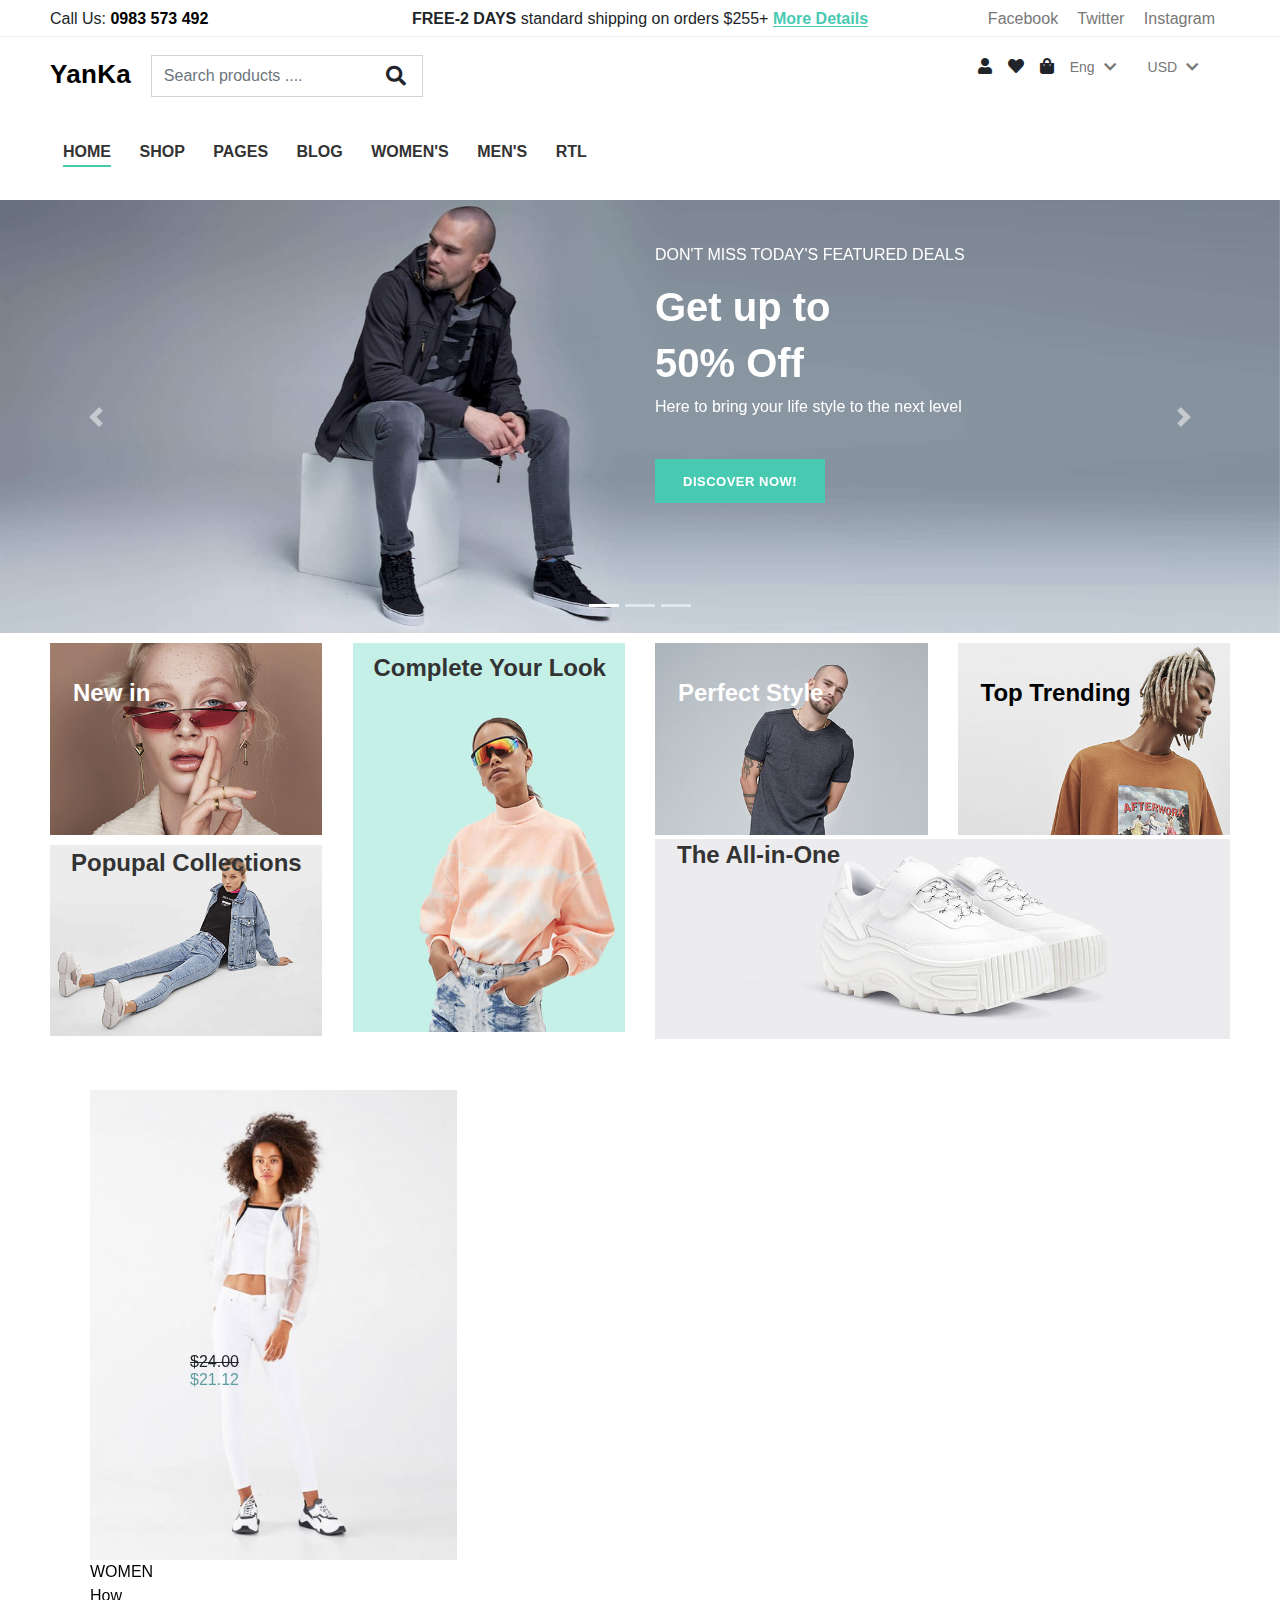
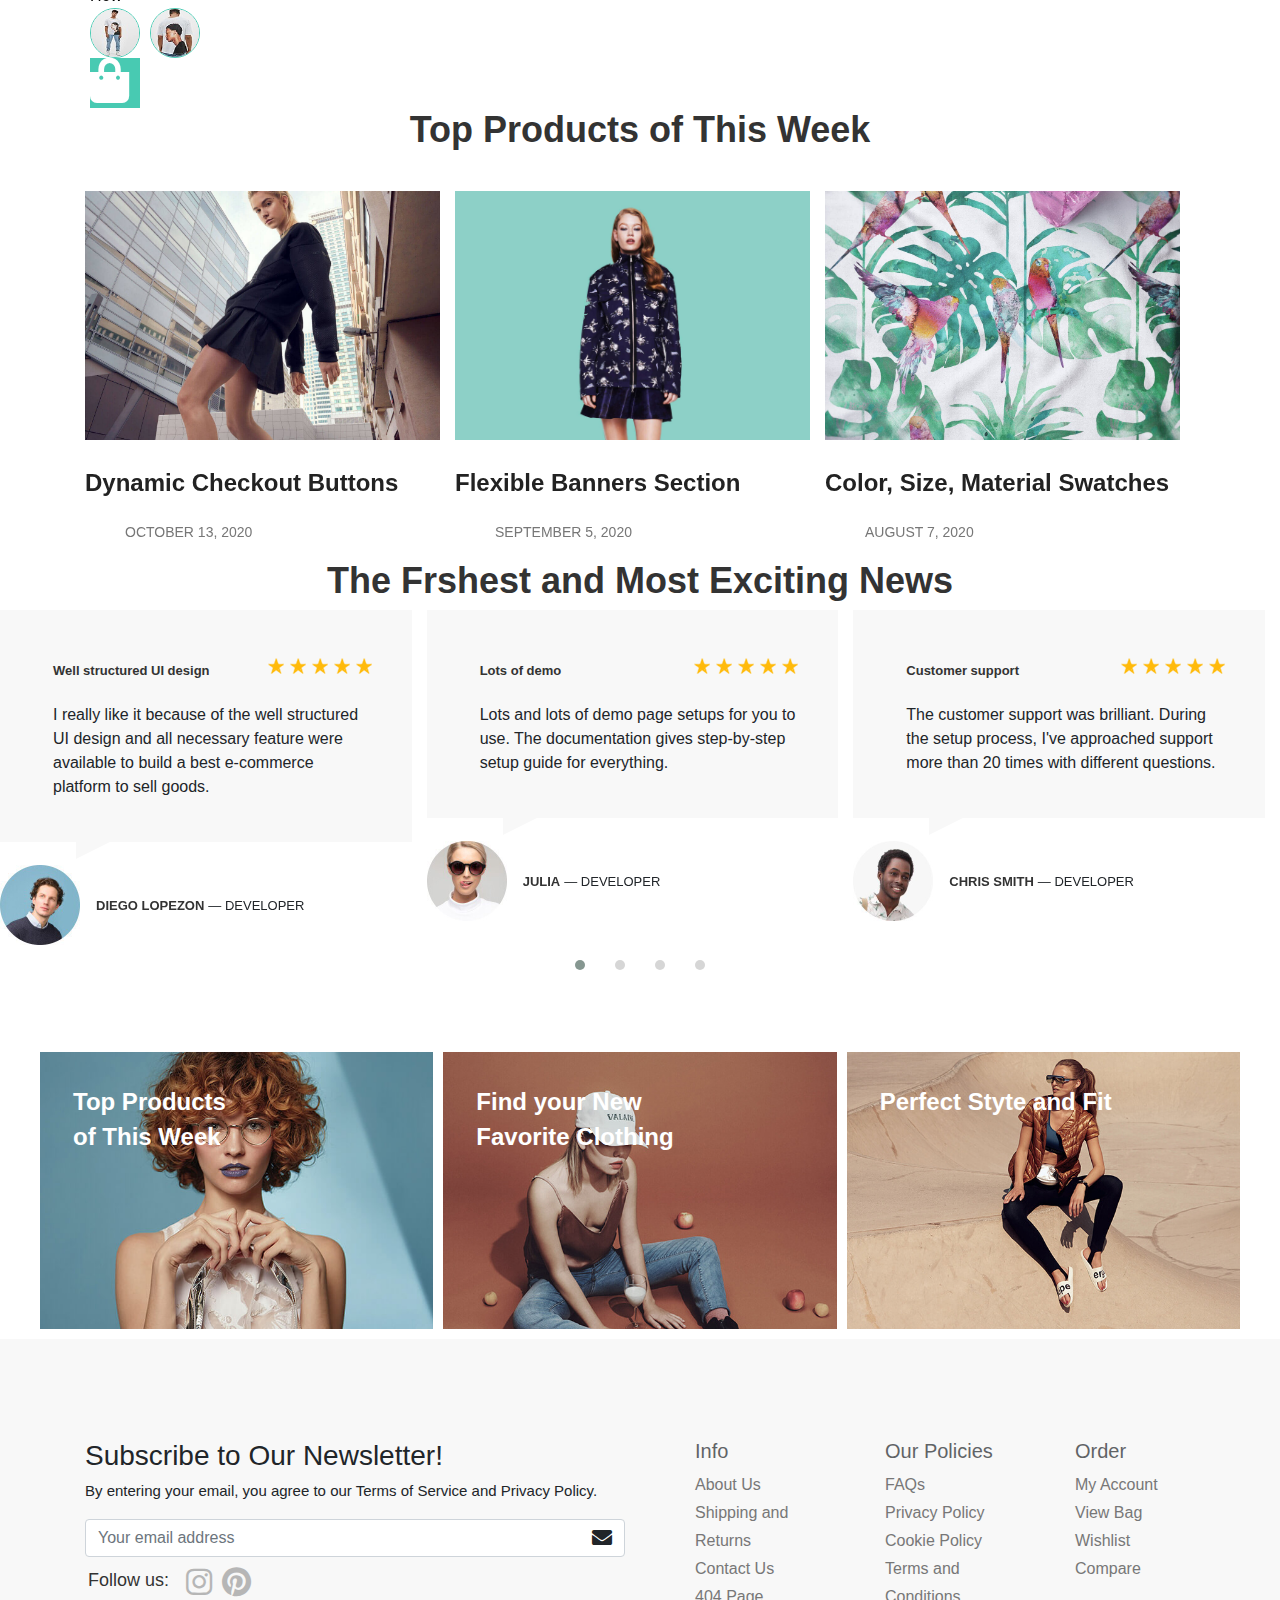
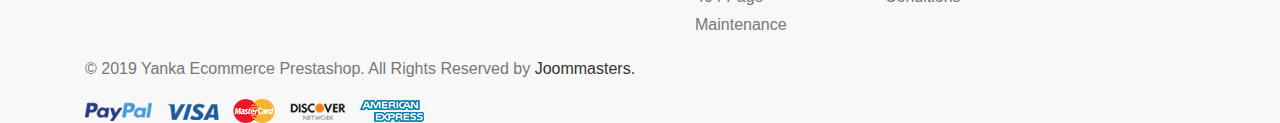
<file: index_backup.html>
<!DOCTYPE html>
<html lang="en">
  <head>
    <meta charset="UTF-8" />
    <meta name="viewport" content="width=device-width, initial-scale=1.0" />
    <title>Document</title>
    <link rel="stylesheet" href="./public/css/bootstrap.min.css" />
    <link rel="stylesheet" href="./public/fontawesome-pro-5.0.13/css/all.css" />
    <link
      rel="stylesheet"
      href="public/owlcarousel/assets/owl.theme.default.min.css"
    />
    <link
      rel="stylesheet"
      href="public/owlcarousel/assets/owl.carousel.min.css"
    />
    <link rel="stylesheet" href="./public/css/styles.css" />
    <script src="public/js/jquery-3.5.1.min.js"></script>
    <script src="public/js/popper.min.js"></script>
    <script src="public/js/bootstrap.min.js"></script>
    <script src="public/js/fontawesome.js"></script>
    <script src="public/owlcarousel/owl.carousel.min.js"></script>
    <script src="public/js/zepto.js"></script>
    <script src="public/js/script.js"></script>
  </head>
  <body>
    <!-- phần đầu trang -->
    <header>
      <!-- headertop -->
      <div class="header-top">
        <div class="container-fluid">
          <div class="row">
            <div class="col-sm-3">
              Call Us:
              <a class="call-number" href="tel:0983573492">0983 573 492</a>
            </div>
            <div class="col-sm-6 text-center">
              <b>FREE-2 DAYS</b> standard shipping on orders $255+
              <a class="more-detail" href="#">More Details</a>
            </div>
            <div class="col-sm-3 text-right social-box">
              <a
                class="social_link"
                href="https://www.facebook.com/luutuantrinh"
                >Facebook</a
              >
              <a class="social_link" href="https://twitter.com/explore"
                >Twitter</a
              >
              <a
                class="social_link"
                href="https://www.instagram.com/ahri_luutrinh/?hl=vi"
                >Instagram</a
              >
            </div>
          </div>
        </div>
      </div>

      <!-- headercenter -->
      <div class="header-center">
        <div class="container-fluid">
          <div class="row">
            <div class="col-sm-1 text-left">
              <a class="logo" href="https://www.facebook.com/luutuantrinh">
                <span>YanKa</span>
              </a>
            </div>

            <div class="col-sm-3 text-left">
              <div class="search-box">
                <input
                  type="text"
                  id="ajax-search"
                  placeholder="Search products ...."
                  class="form-control"
                />
                <i class="fa fa-search"></i>
              </div>
            </div>
            <div class="col-sm-8 text-right">
              <div class="addon-box">
                <div class="item">
                  <i class="fa fa-user"></i>
                </div>
                <div class="item">
                  <i class="fa fa-heart"></i>
                </div>
                <div class="item">
                  <i class="fa fa-shopping-bag"></i>
                </div>
                <div class="item">
                  <a href="#" class="dropdown-toggle"
                    >Eng <i class="fa fa-chevron-down"></i
                  ></a>
                </div>
                <div class="item">
                  <a href="#" class="dropdown-toggle"
                    >USD <i class="fa fa-chevron-down"></i
                  ></a>
                </div>
              </div>
            </div>
          </div>
        </div>
      </div>

      <!-- headerbottom -->
      <div class="header-bottom">
        <div class="container-fluid">
          <div class="row">
            <div class="menu-header">
              <nav class="navbar p_stactic">
                <ul>
                  <li class="has-sub">
                    <a href="#" class="active">HOME</a>
                    <ul>
                      <li class="sub-menu row-6">
                        <a href="#">HOME STYTE</a>
                        <ul>
                          <li><a href="#">Home- demo 1</a></li>
                          <li><a href="#">Home- demo 2</a></li>
                          <li><a href="#">Home- demo 3</a></li>
                          <li><a href="#">Home- demo 4</a></li>
                          <li><a href="#">Home- demo 5</a></li>
                          <li><a href="#">Home- demo 6</a></li>
                          <li><a href="#">Home- demo 7</a></li>
                          <li><a href="#">Home- demo 8</a></li>
                          <li><a href="#">Home- demo 9</a></li>
                        </ul>
                      </li>

                      <li class="sub-menu row-6">
                        <a href="#">HOME STYTE</a>
                        <ul>
                          <li><a href="#">Home- demo 10</a></li>
                          <li><a href="#">Home- demo 11</a></li>
                          <li><a href="#">Home- demo 12</a></li>
                          <li><a href="#">Home- demo 13</a></li>
                          <li><a href="#">Home- demo 14</a></li>
                          <li><a href="#">Home- demo 15</a></li>
                          <li><a href="#">Home- demo 16</a></li>
                          <li><a href="#">Home- demo 17</a></li>
                        </ul>
                      </li>
                    </ul>
                  </li>
                  <li class="has-sub p_stactic">
                    <a href="#">Shop</a>
                    <div class="fullwidth">
                      <ul class="container">
                        <li class="sub-menu row-3">
                          <a href="#">Home styte</a>
                          <ul>
                            <li><a href="#">Home- demo 1</a></li>
                            <li><a href="#">Home- demo 2</a></li>
                            <li><a href="#">Home- demo 3</a></li>
                            <li><a href="#">Home- demo 4</a></li>
                            <li><a href="#">Home- demo 5</a></li>
                            <li><a href="#">Home- demo 6</a></li>
                            <li><a href="#">Home- demo 7</a></li>
                            <li><a href="#">Home- demo 8</a></li>
                            <li><a href="#">Home- demo 9</a></li>
                          </ul>
                        </li>
                        <li class="sub-menu row-3">
                          <a href="#">HOME STYTE</a>
                          <ul>
                            <li><a href="#">Home- demo 10</a></li>
                            <li><a href="#">Home- demo 11</a></li>
                            <li><a href="#">Home- demo 12</a></li>
                            <li><a href="#">Home- demo 13</a></li>
                            <li><a href="#">Home- demo 14</a></li>
                            <li><a href="#">Home- demo 15</a></li>
                            <li><a href="#">Home- demo 16</a></li>
                            <li><a href="#">Home- demo 17</a></li>
                          </ul>
                        </li>
                        <li class="sub-menu row-3">
                          <a href="#">HOME STYTE</a>
                          <ul>
                            <li><a href="#">Home- demo 10</a></li>
                            <li><a href="#">Home- demo 11</a></li>
                            <li><a href="#">Home- demo 12</a></li>
                            <li><a href="#">Home- demo 13</a></li>
                            <li><a href="#">Home- demo 14</a></li>
                            <li><a href="#">Home- demo 15</a></li>
                            <li><a href="#">Home- demo 16</a></li>
                            <li><a href="#">Home- demo 17</a></li>
                          </ul>
                        </li>
                        <li class="sub-menu row-3">
                          <a href="#">HOME STYTE</a>
                          <ul>
                            <li><a href="#">Home- demo 10</a></li>
                            <li><a href="#">Home- demo 11</a></li>
                            <li><a href="#">Home- demo 12</a></li>
                            <li><a href="#">Home- demo 13</a></li>
                            <li><a href="#">Home- demo 14</a></li>
                            <li><a href="#">Home- demo 15</a></li>
                            <li><a href="#">Home- demo 16</a></li>
                            <li><a href="#">Home- demo 17</a></li>
                          </ul>
                        </li>
                      </ul>
                    </div>
                  </li>
                  <li class="has-sub">
                    <a href="#">Pages</a>
                    <ul>
                      <li><a href="#">Home- demo 10</a></li>
                      <li><a href="#">Home- demo 11</a></li>
                      <li><a href="#">Home- demo 12</a></li>
                      <li><a href="#">Home- demo 13</a></li>
                      <li><a href="#">Home- demo 14</a></li>
                      <li><a href="#">Home- demo 15</a></li>
                      <li><a href="#">Home- demo 16</a></li>
                      <li><a href="#">Home- demo 17</a></li>
                    </ul>
                  </li>
                  <li class="has-sub">
                    <a href="#">BLOG</a>
                    <ul>
                      <li class="sub-menu row-12">
                        <a href="#">Home style</a>
                        <ul>
                          <li><a href="#">Home- demo 1</a></li>
                          <li><a href="#">Home- demo 2</a></li>
                          <li><a href="#">Home- demo 3</a></li>
                          <li><a href="#">Home- demo 4</a></li>
                          <li><a href="#">Home- demo 5</a></li>
                          <li><a href="#">Home- demo 6</a></li>
                          <li><a href="#">Home- demo 7</a></li>
                          <li><a href="#">Home- demo 8</a></li>
                          <li><a href="#">Home- demo 9</a></li>
                        </ul>
                      </li>
                      <li class="sub-menu row-12">
                        <a href="#">Home style</a>
                        <ul>
                          <li><a href="#">Home- demo 1</a></li>
                          <li><a href="#">Home- demo 2</a></li>
                          <li><a href="#">Home- demo 3</a></li>
                          <li><a href="#">Home- demo 4</a></li>
                          <li><a href="#">Home- demo 5</a></li>
                          <li><a href="#">Home- demo 6</a></li>
                          <li><a href="#">Home- demo 7</a></li>
                          <li><a href="#">Home- demo 8</a></li>
                          <li><a href="#">Home- demo 9</a></li>
                        </ul>
                      </li>
                    </ul>
                  </li>
                  <li class="has-sub p_stactic">
                    <a href="#">WOMEN'S</a>
                    <div class="fullwidth">
                      <ul class="container">
                        <li class="sub-menu row-2">
                          <a href="#">Home style</a>
                          <ul>
                            <li><a href="#">Home- demo 1</a></li>
                            <li><a href="#">Home- demo 2</a></li>
                            <li><a href="#">Home- demo 3</a></li>
                            <li><a href="#">Home- demo 4</a></li>
                            <li><a href="#">Home- demo 5</a></li>
                            <li><a href="#">Home- demo 6</a></li>
                            <li><a href="#">Home- demo 7</a></li>
                            <li><a href="#">Home- demo 8</a></li>
                            <li><a href="#">Home- demo 9</a></li>
                          </ul>
                        </li>
                        <li class="sub-menu row-2">
                          <a href="#">Home style</a>
                          <ul>
                            <li><a href="#">Home- demo 10</a></li>
                            <li><a href="#">Home- demo 11</a></li>
                            <li><a href="#">Home- demo 12</a></li>
                            <li><a href="#">Home- demo 13</a></li>
                            <li><a href="#">Home- demo 14</a></li>
                            <li><a href="#">Home- demo 15</a></li>
                            <li><a href="#">Home- demo 16</a></li>
                            <li><a href="#">Home- demo 17</a></li>
                          </ul>
                        </li>
                        <li class="sub-menu row-2">
                          <a href="#">Home style</a>
                          <ul>
                            <li><a href="#">Home- demo 1</a></li>
                            <li><a href="#">Home- demo 2</a></li>
                            <li><a href="#">Home- demo 3</a></li>
                            <li><a href="#">Home- demo 4</a></li>
                            <li><a href="#">Home- demo 5</a></li>
                            <li><a href="#">Home- demo 6</a></li>
                            <li><a href="#">Home- demo 7</a></li>
                            <li><a href="#">Home- demo 8</a></li>
                            <li><a href="#">Home- demo 9</a></li>
                          </ul>
                        </li>
                        <li class="sub-menu row-6">
                          <a href="#">Other page</a>
                          <ul class="products-menu">
                            <li class="row-4">
                              <div class="image">
                                <img
                                  src="public/images/productwomen_1.jpg"
                                  alt=""
                                />
                              </div>
                              <div class="content">
                                <div class="title">
                                  <a href="#">Home - demo 10</a>
                                </div>
                                <div class="price">
                                  <span class="old-price">$24.00</span>
                                  <span class="new-price">$21.00</span>
                                </div>
                              </div>
                            </li>
                            <li class="row-4">
                              <div class="image">
                                <img
                                  src="public/images/productwomen_2.jpg"
                                  alt=""
                                />
                              </div>
                              <div class="content">
                                <div class="title">
                                  <a href="#">Home - demo 10</a>
                                </div>
                                <div class="price">
                                  <span class="old-price">$24.00</span>
                                  <span class="new-price">$21.00</span>
                                </div>
                              </div>
                            </li>
                            <li class="row-4">
                              <div class="image">
                                <img
                                  src="public/images/productwomen_3.jpg"
                                  alt=""
                                />
                              </div>
                              <div class="content">
                                <div class="title">
                                  <a href="#">Home - demo 10</a>
                                </div>
                                <div class="price">
                                  <span class="old-price">$24.00</span>
                                  <span class="new-price">$21.00</span>
                                </div>
                              </div>
                            </li>
                          </ul>
                        </li>
                      </ul>
                    </div>
                  </li>
                  <li class="has-sub p_stactic">
                    <a href="#">MEN'S</a>
                    <div class="fullwidth">
                      <ul class="container">
                        <li class="sub-menu row-2">
                          <a href="#">Home style</a>
                          <ul>
                            <li>
                              <div class="image">
                                <img
                                  src="public/images/header-category-01.jpg"
                                  alt=""
                                />
                              </div>
                            </li>
                            <li><a href="#">Home - demo 2</a></li>
                            <li><a href="#">Home - demo 3</a></li>
                            <li><a href="#" class="new">Jean</a></li>
                            <li><a href="#">Home - demo 5</a></li>
                            <li><a href="#">Home - demo 6</a></li>
                            <li><a href="#">Home - demo 7</a></li>
                            <li><a href="#">Home - demo 8</a></li>
                            <li><a href="#">Home - demo 9</a></li>
                          </ul>
                        </li>
                        <li class="sub-menu row-2">
                          <a href="#">Home style</a>
                          <ul>
                            <li>
                              <div class="image">
                                <img
                                  src="public/images/header-category-02.jpg"
                                  alt=""
                                />
                              </div>
                            </li>
                            <li><a href="#">Home - demo 2</a></li>
                            <li><a href="#">Home - demo 3</a></li>
                            <li><a href="#" class="featured">Shoes</a></li>
                            <li><a href="#">Home - demo 5</a></li>
                            <li><a href="#">Home - demo 6</a></li>
                            <li><a href="#">Home - demo 7</a></li>
                            <li><a href="#">Home - demo 8</a></li>
                            <li><a href="#">Home - demo 9</a></li>
                          </ul>
                        </li>
                        <li class="sub-menu row-2">
                          <a href="#">Home style</a>
                          <ul>
                            <li>
                              <div class="image">
                                <img
                                  src="public/images/header-category-03.jpg"
                                  alt=""
                                />
                              </div>
                            </li>
                            <li><a href="#">Home - demo 2</a></li>
                            <li><a href="#">Home - demo 3</a></li>
                            <li>
                              <a href="#" class="out-of-stock">Glasses</a>
                            </li>
                            <li><a href="#">Home - demo 5</a></li>
                            <li><a href="#">Home - demo 6</a></li>
                            <li><a href="#">Home - demo 7</a></li>
                            <li><a href="#">Home - demo 8</a></li>
                            <li><a href="#">Home - demo 9</a></li>
                          </ul>
                        </li>
                        <li class="sub-menu row-6">
                          <ul class="products-menu products-menu2">
                            <li class="row-6">
                              <div class="image">
                                <img
                                  src="public/images/header-promo-03.jpg"
                                  alt=""
                                />
                              </div>
                              <div class="content">
                                <div class="title">
                                  <a href="#">Top Trending</a>
                                </div>
                                Collection 2020
                              </div>
                            </li>
                          </ul>
                        </li>
                        <li class="sub-menu row-6">
                          <ul class="products-menu products-menu2">
                            <li class="row-6">
                              <div class="image">
                                <img
                                  src="public/images/header-promo-04.jpg"
                                  alt=""
                                />
                              </div>
                              <div class="content">
                                <div class="title">
                                  <a href="#">The All-In-One</a>
                                </div>
                                Get up to 50% off
                              </div>
                            </li>
                          </ul>
                        </li>
                      </ul>
                    </div>
                  </li>
                  <li><a href="#">Rtl</a></li>
                </ul>
              </nav>
            </div>
          </div>
        </div>
      </div>
    </header>
    <!-- phần thân trang -->
    <div class="content">
      <!-- phần carousel slider -->
      <div class="content1">
        <div id="carouselslider" class="carousel slide" data-ride="carousel">
          <!-- Indicators -->
          <ul class="carousel-indicators">
            <li
              data-target="#carouselslider"
              data-slide-to="0"
              class="active"
            ></li>
            <li data-target="#carouselslider" data-slide-to="1"></li>
            <li data-target="#carouselslider" data-slide-to="2"></li>
          </ul>

          <!-- The slideshow -->
          <div class="carousel-inner">
            <div class="carousel-item active">
              <img
                src="public/images/slide_0.jpg"
                alt="slide0"
                width="1100"
                height="500"
              />
              <div class="carousel-caption">
                <div class="row">
                  <div class="col-md-6"></div>
                  <div class="col-md-6 banner">
                    <p style="font-weight: 500;">
                      DON'T MISS TODAY'S FEATURED DEALS
                    </p>
                    <h1 style="font-weight: 700;">Get up to</h1>
                    <h1 style="font-weight: 700;">50% Off</h1>
                    <p>Here to bring your life style to the next level</p>
                    <br />
                    <a
                      href="#"
                      class="btn-default"
                      style="height: auto;"
                      data-fontsize="13px"
                      data-mfontsize="16"
                      >DISCOVER NOW!</a
                    >
                  </div>
                </div>
              </div>
            </div>
            <div class="carousel-item">
              <img
                src="public/images/slide_1.jpg"
                alt="slide1"
                width="1100"
                height="500"
              />
              <div class="carousel-caption">
                <div class="row">
                  <div class="col-md-6"></div>
                  <div class="col-md-6 banner">
                    <p style="font-weight: 500;">SHOP THE MEN LOOKS</p>
                    <h1 style="font-weight: 700;">Collections</h1>
                    <h1 style="font-weight: 700;">2019/ 20</h1>
                    <p>
                      Distinguished. Individual. Character. Distinctive.
                      Classic.
                    </p>
                    <br />
                    <a
                      href="#"
                      class="btn-default"
                      style="height: auto;"
                      data-fontsize="13px"
                      data-mfontsize="16"
                      >DISCOVER NOW!</a
                    >
                  </div>
                </div>
              </div>
            </div>
            <div class="carousel-item">
              <img
                src="public/images/slide_2.jpg"
                alt="slide2"
                width="1100"
                height="500"
              />
              <div class="carousel-caption">
                <div class="col-md-12 banner">
                  <p style="font-weight: 500;">NEED IT NOW</p>
                  <h1 style="font-weight: 700;">MUST- HAVES</h1>
                  <h1 style="font-weight: 700;">FOR THE SEASONS</h1>
                  <p>Contemporary, minimal and beautifully iconic</p>
                  <br />
                  <a
                    href="#"
                    class="btn-default"
                    style="height: auto;"
                    data-fontsize="13px"
                    data-mfontsize="16"
                    >DISCOVER NOW!</a
                  >
                </div>
              </div>
            </div>
          </div>

          <!-- Left and right controls -->
          <a
            class="carousel-control-prev"
            href="#carouselslider"
            data-slide="prev"
          >
            <span class="carousel-control-prev-icon"></span>
          </a>
          <a
            class="carousel-control-next"
            href="#carouselslider"
            data-slide="next"
          >
            <span class="carousel-control-next-icon"></span>
          </a>
        </div>
      </div>
      <!-- <div class="content2">
        <div class="container">
          <div class="row">
            <div class="col-md-3 col-3">
              <div class="box">
                <img class="box_img img2" src="./public/images/producwomen1_after.jpg" alt="">

                <img class="box_img img1" src="./public/images/productwomen_1.jpg" alt="">
             
              </div>
           <div class="boxtron">
            <div class="testt">
              white
            </div>
            <div class="tron">
            
            </div>
           </div>
           <div class="btn-hr">
            <div class="btn-hr1 btn-hrr">
ADD cart
            </div>
            <div class="btn-hr2 btn-hrr">
             S
                          </div>
           </div>
            <span class=" cs">asdsads</span>
            </div>
          </div>
        </div>
      </div> -->

     
      <!-- Phần nội dung sau slider -->
      <div class="jms-row banner" style="padding-top: 10px;">
        <div class="container-fluid">
          <div class="row">
            <div class="lauout-column col-lg-3 col-sm-6 col-xs-12">
              <div class="addon-box">
                <div class="jms-banner">
                  <a href="#" target="_blank">
                    <img
                      class="img-responsive"
                      src="public/images/index04-promo-01.jpg"
                      alt=""
                    />
                    <div class="banner-content">
                      <p class="color-white">New in</p>
                    </div>
                  </a>
                </div>
              </div>
              <div class="addon-box">
                <div class="jms-banner" style="padding-top: 10px;">
                  <a href="#" target="_blank">
                    <img
                      class="img-responsive"
                      src="public/images/index04-promo-02.jpg"
                      alt=""
                    />
                    <div class="banner-content">
                      <p
                        style="
                          left: 21px;
                          top: -191px;
                          transition: none 0s ease 0s;
                        "
                      >
                        Popupal Collections
                      </p>
                    </div>
                  </a>
                </div>
              </div>
            </div>
            <div class="layout-column col-lg-3 col-md-3 col-sm-6 col-xs-12">
              <div class="addon-box">
                <div class="jms-banner">
                  <a href="#" target="_blank">
                    <img
                      class="img-responsive"
                      src="public/images/index04-promo-03.jpg"
                      alt=""
                      style="
                        width: 100%;
                        transition: transform 1s, -webkit-transform 1s;
                      "
                    />
                    <div class="banner-content">
                      <p
                        style="
                          left: 21px;
                          top: -382px;
                          transition: none 0s ease 0s;
                        "
                      >
                        Complete Your Look
                      </p>
                    </div>
                  </a>
                </div>
              </div>
            </div>
            <div class="layout-column col-lg-6 col-md-6 col-sm-12 col-xs-12">
              <div class="addon-box">
                <div class="row">
                  <div
                    class="layout-column col-lg-6 col-md-6 col-sm-6 col-xs-12"
                  >
                    <div class="jms-banner">
                      <a href="#" target="_blank">
                        <img
                          class="img-responsive"
                          src="public/images/index04-promo-04.jpg"
                          alt=""
                          style="
                            width: 100%;
                            transition: transform 1s, -webkit-transform 1s;
                          "
                        />
                      </a>
                      <div class="banner-content">
                        <p
                          class="color-white"
                          style="
                            color: white !important;
                            margin: 0 0 10px;
                            top: 32px;
                            left: 38px;
                            position: absolute;
                          "
                        >
                          Perfect Style
                        </p>
                      </div>
                    </div>
                  </div>
                  <div
                    class="layout-column col-lg-6 col-md-6 col-sm-6 col-xs-12"
                  >
                    <div class="jms-banner">
                      <a href="#" target="_blank">
                        <img
                          class="img-responsive"
                          src="public/images/index04-promo-05.jpg"
                          alt=""
                          style="
                            width: 100%;
                            transition: transform 1s, -webkit-transform 1s;
                          "
                        />
                      </a>
                      <div class="banner-content">
                        <p
                          style="
                            color: black !important;
                            margin: 0 0 10px;
                            top: 32px;
                            left: 38px;
                            position: absolute;
                          "
                        >
                          Top Trending
                        </p>
                      </div>
                    </div>
                  </div>
                </div>
              </div>
              <div class="addon-box">
                <div class="jms-banner" style="padding-top: 4px;">
                  <a href="#" target="_blank">
                    <img
                      class="img-responsive"
                      src="public/images/index04-promo-06.jpg"
                      alt=""
                      style="
                        width: 100%;
                        transition: transform 1s, -webkit-transform 1s;
                      "
                    />
                    <div class="banner-content">
                      <p
                        style="
                          left: 22px;
                          top: -202px;
                          transition: none 0s ease 0s;
                        "
                      >
                        The All-in-One
                      </p>
                    </div>
                  </a>
                </div>
              </div>
            </div>
          </div>
        </div>
      </div>

       <!-- phần sản phẩm women & men -->
       <div class="content2_1 top-product custom-padding">
        <div class="container">
          <div class="row">
            <div class="layout-column col-lg-12 col-md-12 col-sm-12 col-xs-12">
              <div class="addon-box">
                <div class="product_box">
                  <div
                    class="product-carousel custom_carousel owl-loaded owl-drag owl-carousel owl-theme"
                  >
                    <div class="owl-stage-outer">
                      <div class="owl-stage">
                        <div
                          class="owl-item active"
                          style="width: 267.5px; margin-right: 30px;"
                        >
                        <div class="icard">
                          <div class="icardmes">
                            <div class="marter">
                              <div class="imgcard">
                                <img
                                  preserveaspectratio="none"
                                  class="noi1"
                                  src="./public/images/productwomen_1.jpg"
                                  alt=""
                                  style="display: inline!important;"
                                />
                                <img
                                  preserveaspectratio="none"
                                  class="noi2"
                                  src="./public/images/producwomen1_after.jpg"
                                  alt=""
                                />
                              </div>
                              <a style="color: black;" href="">WOMEN</a>
                              <br />
                              <a style="color: black;" href="">How</a>
                            </div>
                            <div class="box_mini" style="display: flex;">
                              <img class="tron1" src="./public/images/34.jpg" style="margin-right: 10px ;" alt="" />
                    
                              <img class="tron1" src="./public/images/35.jpg" alt="" />
                            </div>
                            
                          </div>
                          <div class="dic" style="display: inline;">
                            <div preserveaspectratio="none" class="icon"><i class="fa fa-shopping-bag" aria-hidden="true" style="font-size: 45px;
                              color: white;"></i></div>
                            <span class="old price">$24.00</span>
  
                            <span style="color: cadetblue;" class="price new">$21.12</span>
                          </div>
                        </div>
                        </div>
                      </div>
                    </div>
                  </div>
                </div>
              </div>
            </div>
          </div>
        </div>
      </div>  
      <!-- phần Top Products of This Week -->
      <div class="title-productthisweek">
        <h3>
          Top Products of This Week
        </h3>
      </div>

      <!-- vẫn là phần slider loằng ngoằng The Frshest and Most Exciting News -->
      <div class="content4-blog">
        <div class="container">
          <div class="row">
            <div
              class="layout-column col-lg-12 col-md-12 col-sm-12 col-xs-12"
              style="width: 100%;"
            >
              <div class="addon-box">
                <script type="text/javascript">
                  var blog_items = 3,
                    blog_itemsDesktop = 3,
                    blog_itemsDesktopSmall = 2,
                    blog_itemsTablet = 2,
                    blog_itemsMobile = 2;
                  var p_nav_blog = false;
                  var p_pag_blog = false;
                  var auto_play_blog = false;
                </script>
                <div class="addon-blog">
                  <div
                    class="blog-carousel owl-loaded owl-drag owl-carousel owl-theme"
                  >
                    <div class="owl-stage-outer">
                      <div class="owl-stage">
                        <!-- active item -->
                        <div
                          class="owl-item active"
                          style="width: 370px; margin-right: 30px;"
                        >
                          <div class="blog-item">
                            <div class="post-thumb">
                              <a href="https://www.facebook.com/luutuantrinh">
                                <img
                                  src="public/images/f56c9879b628217f39b8d427af4b57b9.jpg"
                                  alt="Dynamic Checkout Buttons"
                                  class="img-responsive"
                                />
                              </a>
                            </div>

                            <div class="post-info">
                              <h4 class="post-title">
                                <a
                                  class="blog-title"
                                  href="https://www.facebook.com/luutuantrinh"
                                  title="Dynamic Checkout Buttons"
                                  >Dynamic Checkout Buttons</a
                                >
                              </h4>
                              <ul class="post-meta">
                                <li class="time">
                                  <span class="post-created">
                                    October 13, 2020
                                  </span>
                                </li>
                              </ul>
                            </div>
                          </div>
                        </div>
                        <div
                          class="owl-item active"
                          style="width: 370px; margin-right: 30px;"
                        >
                          <div class="blog-item">
                            <div class="post-thumb">
                              <a href="https://www.facebook.com/luutuantrinh">
                                <img
                                  src="public/images/48b3cdbc2df4e660c74c25295d9cae02.jpg"
                                  alt="Flexible Banners Section"
                                  class="img-responsive"
                                />
                              </a>
                            </div>

                            <div class="post-info">
                              <h4 class="post-title">
                                <a
                                  class="blog-title"
                                  href="https://www.facebook.com/luutuantrinh"
                                  title="Flexible Banners Section"
                                  >Flexible Banners Section</a
                                >
                              </h4>
                              <ul class="post-meta">
                                <li class="time">
                                  <span class="post-created">
                                    September 5, 2020
                                  </span>
                                </li>
                              </ul>
                            </div>
                          </div>
                        </div>
                        <div
                          class="owl-item active"
                          style="width: 370px; margin-right: 30px;"
                        >
                          <div class="blog-item">
                            <div class="post-thumb">
                              <a href="https://www.facebook.com/luutuantrinh">
                                <img
                                  src="public/images/246b0537900269342008a99a682322e8.jpg"
                                  alt="Color, Size, Material Swatches"
                                  class="img-responsive"
                                />
                              </a>
                            </div>

                            <div class="post-info">
                              <h4 class="post-title">
                                <a
                                  class="blog-title"
                                  href="https://www.facebook.com/luutuantrinh"
                                  title="Color, Size, Material Swatches"
                                  >Color, Size, Material Swatches</a
                                >
                              </h4>
                              <ul class="post-meta">
                                <li class="time">
                                  <span class="post-created">
                                    August 7, 2020
                                  </span>
                                </li>
                              </ul>
                            </div>
                          </div>
                        </div>
                      </div>
                    </div>
                  </div>
                </div>
              </div>
            </div>
          </div>
        </div>
      </div>

      <!-- phần slider loằng ngoằng The Frshest and Most Exciting News -->
      <div class="chudeblock" style="position: relative;">
        <h3
          style="
            font-size: 36px;
            line-height: 43px;
            font-weight: 700;
            padding: 0;
            color: #333;
            text-align: center;
          "
        >
          The Frshest and Most Exciting News
        </h3>
      </div>
      <div class="testimonial_box">
        <div
          class="testimonial-carousel owl-loaded owl-drag owl-carousel owl-theme"
        >
          <div class="owl-stage-outer">
            <div
              class="owl-stage"
              style="
                transform: translate3d(-3000px, 0px, 0px);
                transition: all 0.25s ease 0s;
                width: 7200px;
              "
            >
              <div
                class="owl-item cloned"
                style="width: 570px; margin-right: 30px;"
              >
                <div class="testimonial-box">
                  <div class="box-content">
                    <div class="testimonial-comment">
                      <div class="title">
                        <h3>Options and customizing</h3>
                        <div class="rating">
                          <img src="public/images/star-full.png" />
                          <img src="public/images/star-full.png" />
                          <img src="public/images/star-full.png" />
                          <img src="public/images/star-full.png" />
                          <img src="public/images/star-full.png" />
                        </div>
                        <div class="rating type-2">
                          <img src="public/images/star-full-white.png" alt="" />
                          <img src="public/images/star-full-white.png" alt="" />
                          <img src="public/images/star-full-white.png" alt="" />
                          <img src="public/images/star-full-white.png" alt="" />
                          <img src="public/images/star-full-white.png" alt="" />
                        </div>
                      </div>
                      <p class="desc">
                        Overall, a very good theme with lots of options for
                        customizing. You can do pretty much anything with this
                        theme. Thanks Guys.
                      </p>
                    </div>
                  </div>
                  <div class="testimonial-author">
                    <div class="testimonial-img">
                      <img
                        class="img-responsive"
                        src="public/images/resized_989fdef628d79e55b7e33b7f81022cec.jpg"
                      />
                    </div>
                    <span>TOM DAMON</span> — DEVELOPER
                  </div>
                </div>
              </div>
              <div
                class="owl-item cloned"
                style="width: 570px; margin-right: 30px;"
              >
                <div class="testimonial-box">
                  <div class="box-content">
                    <div class="testimonial-comment">
                      <div class="title">
                        <h3>Video tutorials</h3>
                        <div class="rating">
                          <img src="public/images/star-full.png" />
                          <img src="public/images/star-full.png" />
                          <img src="public/images/star-full.png" />
                          <img src="public/images/star-full.png" />
                          <img src="public/images/star-full.png" />
                        </div>
                        <div class="rating type-2">
                          <img src="public/images/star-full-white.png" alt="" />
                          <img src="public/images/star-full-white.png" alt="" />
                          <img src="public/images/star-full-white.png" alt="" />
                          <img src="public/images/star-full-white.png" alt="" />
                          <img src="public/images/star-full-white.png" alt="" />
                        </div>
                      </div>
                      <p class="desc">
                        The fact that they are doing videos tutorials for the
                        sections of the set up is great. I am excited to launch
                        my store this weekend. Thanks!!!
                      </p>
                    </div>
                  </div>
                  <div class="testimonial-author">
                    <div class="testimonial-img">
                      <img
                        class="img-responsive"
                        src="public/images/resized_848b81a16839d61662bdf2469ebe2783.jpg"
                      />
                    </div>
                    <span>JENNIFER HEMSWORTH</span> — DEVELOPER
                  </div>
                </div>
              </div>
              <div
                class="owl-item cloned"
                style="width: 570px; margin-right: 30px;"
              >
                <div class="testimonial-box">
                  <div class="box-content">
                    <div class="testimonial-comment">
                      <div class="title">
                        <h3>Design and features</h3>
                        <div class="rating">
                          <img src="public/images/star-full.png" />
                          <img src="public/images/star-full.png" />
                          <img src="public/images/star-full.png" />
                          <img src="public/images/star-full.png" />
                          <img src="public/images/star-full.png" />
                        </div>
                        <div class="rating type-2">
                          <img src="public/images/star-full-white.png" alt="" />
                          <img src="public/images/star-full-white.png" alt="" />
                          <img src="public/images/star-full-white.png" alt="" />
                          <img src="public/images/star-full-white.png" alt="" />
                          <img src="public/images/star-full-white.png" alt="" />
                        </div>
                      </div>
                      <p class="desc">
                        The theme is very well designed and offers many features
                        that are not available in other themes. I recommend this
                        theme. It is freaking awesome!
                      </p>
                    </div>
                  </div>
                  <div class="testimonial-author">
                    <div class="testimonial-img">
                      <img
                        class="img-responsive"
                        src="public/images/resized_deda0b0cdc65767df774808474242ad7.jpg"
                      />
                    </div>
                    <span>CHRISTIAN</span> — DEVELOPER
                  </div>
                </div>
              </div>
              <div class="owl-item" style="width: 570px; margin-right: 30px;">
                <div class="testimonial-box">
                  <div class="box-content">
                    <div class="testimonial-comment">
                      <div class="title">
                        <h3>Well structured UI design</h3>
                        <div class="rating">
                          <img src="public/images/star-full.png" />
                          <img src="public/images/star-full.png" />
                          <img src="public/images/star-full.png" />
                          <img src="public/images/star-full.png" />
                          <img src="public/images/star-full.png" />
                        </div>
                        <div class="rating type-2">
                          <img src="public/images/star-full-white.png" alt="" />
                          <img src="public/images/star-full-white.png" alt="" />
                          <img src="public/images/star-full-white.png" alt="" />
                          <img src="public/images/star-full-white.png" alt="" />
                          <img src="public/images/star-full-white.png" alt="" />
                        </div>
                      </div>
                      <p class="desc">
                        I really like it because of the well structured UI
                        design and all necessary feature were available to build
                        a best e-commerce platform to sell goods.
                      </p>
                    </div>
                  </div>
                  <div class="testimonial-author">
                    <div class="testimonial-img">
                      <img
                        class="img-responsive"
                        src="public/images/resized_2dd7776b716007351ff2964678f99918.jpg"
                      />
                    </div>
                    <span>DIEGO LOPEZON</span> — DEVELOPER
                  </div>
                </div>
              </div>
              <div class="owl-item" style="width: 570px; margin-right: 30px;">
                <div class="testimonial-box">
                  <div class="box-content">
                    <div class="testimonial-comment">
                      <div class="title">
                        <h3>Lots of demo</h3>
                        <div class="rating">
                          <img src="public/images/star-full.png" />
                          <img src="public/images/star-full.png" />
                          <img src="public/images/star-full.png" />
                          <img src="public/images/star-full.png" />
                          <img src="public/images/star-full.png" />
                        </div>
                        <div class="rating type-2">
                          <img src="public/images/star-full-white.png" alt="" />
                          <img src="public/images/star-full-white.png" alt="" />
                          <img src="public/images/star-full-white.png" alt="" />
                          <img src="public/images/star-full-white.png" alt="" />
                          <img src="public/images/star-full-white.png" alt="" />
                        </div>
                      </div>
                      <p class="desc">
                        Lots and lots of demo page setups for you to use. The
                        documentation gives step-by-step setup guide for
                        everything.
                      </p>
                    </div>
                  </div>
                  <div class="testimonial-author">
                    <div class="testimonial-img">
                      <img
                        class="img-responsive"
                        src="public/images/resized_d794f7272007c89d5c3160deedb5ed86.jpg"
                      />
                    </div>
                    <span>JULIA</span> — DEVELOPER
                  </div>
                </div>
              </div>
              <div
                class="owl-item active"
                style="width: 570px; margin-right: 30px;"
              >
                <div class="testimonial-box">
                  <div class="box-content">
                    <div class="testimonial-comment">
                      <div class="title">
                        <h3>Customer support</h3>
                        <div class="rating">
                          <img src="public/images/star-full.png" />
                          <img src="public/images/star-full.png" />
                          <img src="public/images/star-full.png" />
                          <img src="public/images/star-full.png" />
                          <img src="public/images/star-full.png" />
                        </div>
                        <div class="rating type-2">
                          <img src="public/images/star-full-white.png" alt="" />
                          <img src="public/images/star-full-white.png" alt="" />
                          <img src="public/images/star-full-white.png" alt="" />
                          <img src="public/images/star-full-white.png" alt="" />
                          <img src="public/images/star-full-white.png" alt="" />
                        </div>
                      </div>
                      <p class="desc">
                        The customer support was brilliant. During the setup
                        process, I've approached support more than 20 times with
                        different questions.
                      </p>
                    </div>
                  </div>
                  <div class="testimonial-author">
                    <div class="testimonial-img">
                      <img
                        class="img-responsive"
                        src="public/images/resized_1c2359775943ef39662435b8d22fdf66.jpg"
                      />
                    </div>
                    <span>CHRIS SMITH</span> — DEVELOPER
                  </div>
                </div>
              </div>
              <div
                class="owl-item active"
                style="width: 570px; margin-right: 30px;"
              >
                <div class="testimonial-box">
                  <div class="box-content">
                    <div class="testimonial-comment">
                      <div class="title">
                        <h3>Options and customizing</h3>
                        <div class="rating">
                          <img src="public/images/star-full.png" />
                          <img src="public/images/star-full.png" />
                          <img src="public/images/star-full.png" />
                          <img src="public/images/star-full.png" />
                          <img src="public/images/star-full.png" />
                        </div>
                        <div class="rating type-2">
                          <img src="public/images/star-full-white.png" alt="" />
                          <img src="public/images/star-full-white.png" alt="" />
                          <img src="public/images/star-full-white.png" alt="" />
                          <img src="public/images/star-full-white.png" alt="" />
                          <img src="public/images/star-full-white.png" alt="" />
                        </div>
                      </div>
                      <p class="desc">
                        Overall, a very good theme with lots of options for
                        customizing. You can do pretty much anything with this
                        theme. Thanks Guys.
                      </p>
                    </div>
                  </div>
                  <div class="testimonial-author">
                    <div class="testimonial-img">
                      <img
                        class="img-responsive"
                        src="public/images/resized_989fdef628d79e55b7e33b7f81022cec.jpg"
                      />
                    </div>
                    <span>TOM DAMON</span> — DEVELOPER
                  </div>
                </div>
              </div>
              <div class="owl-item" style="width: 570px; margin-right: 30px;">
                <div class="testimonial-box">
                  <div class="box-content">
                    <div class="testimonial-comment">
                      <div class="title">
                        <h3>Video tutorials</h3>
                        <div class="rating">
                          <img src="public/images/star-full.png" />
                          <img src="public/images/star-full.png" />
                          <img src="public/images/star-full.png" />
                          <img src="public/images/star-full.png" />
                          <img src="public/images/star-full.png" />
                        </div>
                        <div class="rating type-2">
                          <img src="public/images/star-full-white.png" alt="" />
                          <img src="public/images/star-full-white.png" alt="" />
                          <img src="public/images/star-full-white.png" alt="" />
                          <img src="public/images/star-full-white.png" alt="" />
                          <img src="public/images/star-full-white.png" alt="" />
                        </div>
                      </div>
                      <p class="desc">
                        The fact that they are doing videos tutorials for the
                        sections of the set up is great. I am excited to launch
                        my store this weekend. Thanks!!!
                      </p>
                    </div>
                  </div>
                  <div class="testimonial-author">
                    <div class="testimonial-img">
                      <img
                        class="img-responsive"
                        src="public/images/resized_848b81a16839d61662bdf2469ebe2783.jpg"
                      />
                    </div>
                    <span>JENNIFER HEMSWORTH</span> — DEVELOPER
                  </div>
                </div>
              </div>
              <div class="owl-item" style="width: 570px; margin-right: 30px;">
                <div class="testimonial-box">
                  <div class="box-content">
                    <div class="testimonial-comment">
                      <div class="title">
                        <h3>Design and features</h3>
                        <div class="rating">
                          <img src="public/images/star-full.png" />
                          <img src="public/images/star-full.png" />
                          <img src="public/images/star-full.png" />
                          <img src="public/images/star-full.png" />
                          <img src="public/images/star-full.png" />
                        </div>
                        <div class="rating type-2">
                          <img src="public/images/star-full-white.png" alt="" />
                          <img src="public/images/star-full-white.png" alt="" />
                          <img src="public/images/star-full-white.png" alt="" />
                          <img src="public/images/star-full-white.png" alt="" />
                          <img src="public/images/star-full-white.png" alt="" />
                        </div>
                      </div>
                      <p class="desc">
                        The theme is very well designed and offers many features
                        that are not available in other themes. I recommend this
                        theme. It is freaking awesome!
                      </p>
                    </div>
                  </div>
                  <div class="testimonial-author">
                    <div class="testimonial-img">
                      <img
                        class="img-responsive"
                        src="public/images/resized_deda0b0cdc65767df774808474242ad7.jpg"
                      />
                    </div>
                    <span>CHRISTIAN</span> — DEVELOPER
                  </div>
                </div>
              </div>
              <div
                class="owl-item cloned"
                style="width: 570px; margin-right: 30px;"
              >
                <div class="testimonial-box">
                  <div class="box-content">
                    <div class="testimonial-comment">
                      <div class="title">
                        <h3>Well structured UI design</h3>
                        <div class="rating">
                          <img src="public/images/star-full.png" />
                          <img src="public/images/star-full.png" />
                          <img src="public/images/star-full.png" />
                          <img src="public/images/star-full.png" />
                          <img src="public/images/star-full.png" />
                        </div>
                        <div class="rating type-2">
                          <img src="public/images/star-full-white.png" alt="" />
                          <img src="public/images/star-full-white.png" alt="" />
                          <img src="public/images/star-full-white.png" alt="" />
                          <img src="public/images/star-full-white.png" alt="" />
                          <img src="public/images/star-full-white.png" alt="" />
                        </div>
                      </div>
                      <p class="desc">
                        I really like it because of the well structured UI
                        design and all necessary feature were available to build
                        a best e-commerce platform to sell goods.
                      </p>
                    </div>
                  </div>
                  <div class="testimonial-author">
                    <div class="testimonial-img">
                      <img
                        class="img-responsive"
                        src="public/images/resized_2dd7776b716007351ff2964678f99918.jpg"
                      />
                    </div>
                    <span>DIEGO LOPEZON</span> — DEVELOPER
                  </div>
                </div>
              </div>
              <div
                class="owl-item cloned"
                style="width: 570px; margin-right: 30px;"
              >
                <div class="testimonial-box">
                  <div class="box-content">
                    <div class="testimonial-comment">
                      <div class="title">
                        <h3>Lots of demo</h3>
                        <div class="rating">
                          <img src="public/images/star-full.png" />
                          <img src="public/images/star-full.png" />
                          <img src="public/images/star-full.png" />
                          <img src="public/images/star-full.png" />
                          <img src="public/images/star-full.png" />
                        </div>
                        <div class="rating type-2">
                          <img src="public/images/star-full-white.png" alt="" />
                          <img src="public/images/star-full-white.png" alt="" />
                          <img src="public/images/star-full-white.png" alt="" />
                          <img src="public/images/star-full-white.png" alt="" />
                          <img src="public/images/star-full-white.png" alt="" />
                        </div>
                      </div>
                      <p class="desc">
                        Lots and lots of demo page setups for you to use. The
                        documentation gives step-by-step setup guide for
                        everything.
                      </p>
                    </div>
                  </div>
                  <div class="testimonial-author">
                    <div class="testimonial-img">
                      <img
                        class="img-responsive"
                        src="public/images/resized_d794f7272007c89d5c3160deedb5ed86.jpg"
                      />
                    </div>
                    <span>JULIA</span> — DEVELOPER
                  </div>
                </div>
              </div>
              <div
                class="owl-item cloned"
                style="width: 570px; margin-right: 30px;"
              >
                <div class="testimonial-box">
                  <div class="box-content">
                    <div class="testimonial-comment">
                      <div class="title">
                        <h3>Customer support</h3>
                        <div class="rating">
                          <img src="public/images/star-full.png" />
                          <img src="public/images/star-full.png" />
                          <img src="public/images/star-full.png" />
                          <img src="public/images/star-full.png" />
                          <img src="public/images/star-full.png" />
                        </div>
                        <div class="rating type-2">
                          <img src="public/images/star-full-white.png" alt="" />
                          <img src="public/images/star-full-white.png" alt="" />
                          <img src="public/images/star-full-white.png" alt="" />
                          <img src="public/images/star-full-white.png" alt="" />
                          <img src="public/images/star-full-white.png" alt="" />
                        </div>
                      </div>
                      <p class="desc">
                        The customer support was brilliant. During the setup
                        process, I've approached support more than 20 times with
                        different questions.
                      </p>
                    </div>
                  </div>
                  <div class="testimonial-author">
                    <div class="testimonial-img">
                      <img
                        class="img-responsive"
                        src="public/images/resized_1c2359775943ef39662435b8d22fdf66.jpg"
                      />
                    </div>
                    <span>CHRIS SMITH</span> — DEVELOPER
                  </div>
                </div>
              </div>
            </div>
          </div>
          <div class="owl-controls disabled">
            <div class="owl-prev"></div>
            <div class="owl-next"></div>
          </div>
        </div>
      </div>
      <!-- phần cuối content -->
      <div class="content-end" style="padding-top: 70px;">
        <div class="jms-row banner">
          <div class="container-fluid">
            <div class="row">
              <div
                class="layout-column col-lg-4 col-md-4 col-sm-6 col-xs-12"
                style="padding: 0 5px;"
              >
                <div class="addon-box">
                  <div class="jms-banner" style="margin-bottom: 10px;">
                    <a href="#" target="_blank">
                      <img
                        class="img-responsive"
                        src="public/images/index04-promo-10.jpg"
                        alt=""
                        style="display: block; max-width: 100%; height: auto;"
                      />
                      <div class="banner-content">
                        <p
                          class="color-white"
                          style="
                            color: white !important;
                            margin: 0 0 10px;
                            top: 32px;
                            left: 38px;
                            position: absolute;
                          "
                        >
                          Top Products<br />
                          of This Week
                        </p>
                      </div>
                    </a>
                  </div>
                </div>
              </div>
              <div
                class="layout-column col-lg-4 col-md-4 col-sm-6 col-xs-12"
                style="padding: 0 5px;"
              >
                <div class="addon-box">
                  <div class="jms-banner" style="margin-bottom: 10px;">
                    <a href="#" target="_blank">
                      <img
                        class="img-responsive"
                        src="public/images/index04-promo-11.jpg"
                        alt=""
                        style="display: block; max-width: 100%; height: auto;"
                      />
                      <div class="banner-content">
                        <p
                          class="color-white"
                          style="
                            color: white !important;
                            margin: 0 0 10px;
                            top: 32px;
                            left: 38px;
                            position: absolute;
                          "
                        >
                          Find your New<br />
                          Favorite Clothing
                        </p>
                      </div>
                    </a>
                  </div>
                </div>
              </div>
              <div
                class="layout-column col-lg-4 col-md-4 col-sm-6 col-xs-12"
                style="padding: 0 5px;"
              >
                <div class="addon-box">
                  <div class="jms-banner" style="margin-bottom: 10px;">
                    <a href="#" target="_blank">
                      <img
                        class="img-responsive"
                        src="public/images/index04-promo-12.jpg"
                        alt=""
                        style="display: block; max-width: 100%; height: auto;"
                      />
                      <div class="banner-content">
                        <p
                          class="color-white"
                          style="
                            color: white !important;
                            margin: 0 0 10px;
                            top: 32px;
                            left: 38px;
                            position: absolute;
                          "
                        >
                          Perfect Styte and Fit
                        </p>
                      </div>
                    </a>
                  </div>
                </div>
              </div>
            </div>
          </div>
        </div>
      </div>
    </div>

    <!-- chân trang -->
    <footer style="background: #f8f8f8; padding-top: 100px;">
      <div class="footer-top">
        <div class="container">
          <div class="row" style="margin-right: -15px; margin-left: -15px;">
            <div class="col-md-6 col-6">
              <div class="footecenter1">
                <div class="booterlater">
                  <h3>Subscribe to Our Newsletter!</h3>
                </div>

                <p style="font-size: 15px;">
                  By entering your email, you agree to our Terms of Service and
                  Privacy Policy.
                </p>

                <div class="search-box">
                  <input
                    type="text"
                    placeholder="Your email address"
                    class="form-control"
                  />
                  <i class="fa fa-envelope" aria-hidden="true"></i>
                </div>
              </div>

              <div class="footercenter2">
                <div class="row">
                  <div class="addon-title">
                    <h3
                      style="
                        font-size: 18px;
                        line-height: 26px;
                        color: #333333;
                        padding: 0 0 18px 0;
                        position: relative;
                        text-align: left;
                        margin-bottom: 0;
                      "
                    >
                      Follow us:
                    </h3>
                  </div>
                  <span style="margin-left: 8px;">
                    <i
                      class="fa fa-facebook-square"
                      aria-hidden="true"
                      style="font-size: 30px;"
                    ></i>
                    <i
                      class="fa fa-instagram"
                      aria-hidden="true"
                      style="font-size: 30px;"
                    ></i>
                    <i
                      class="fa fa-pinterest"
                      aria-hidden="true"
                      style="font-size: 30px;"
                    ></i>
                  </span>
                </div>
              </div>
            </div>

            <div class="col-md-6">
              <div class="row">
                <div class="col-md-4 col-4">
                  <div class="link">
                    <ul style="list-style: none;">
                      <li><h5 style="opacity: 0.7;">Info</h5></li>
                      <li><a href="#">About Us</a></li>
                      <li><a href="#">Shipping and Returns</a></li>
                      <li><a href="#">Contact Us</a></li>
                      <li><a href="#">404 Page</a></li>
                      <li><a href="#">Maintenance</a></li>
                    </ul>
                  </div>
                </div>
                <div class="col-md-4 col-4">
                  <div class="link">
                    <ul style="list-style: none;">
                      <li><h5 style="opacity: 0.7;">Our Policies</h5></li>
                      <li><a href="#">FAQs</a></li>
                      <li><a href="#">Privacy Policy</a></li>
                      <li><a href="#">Cookie Policy</a></li>
                      <li><a href="#">Terms and Conditions</a></li>
                    </ul>
                  </div>
                </div>
                <div class="col-md-4 col-4">
                  <div class="link">
                    <ul style="list-style: none;">
                      <li><h5 style="opacity: 0.7;">Order</h5></li>
                      <li><a href="#">My Account</a></li>
                      <li><a href="#">View Bag</a></li>
                      <li><a href="#">Wishlist</a></li>
                      <li><a href="#">Compare</a></li>
                    </ul>
                  </div>
                </div>
              </div>
            </div>
          </div>
        </div>
      </div>

      <div class="footer-bottom">
        <div class="container">
          <div class="row">
            <div
              class="layout-column col-lg-12 col-md-12 col-sm-12 col-xs-12"
              style="float: left;"
            >
              <div class="addon-box">
                <p class="copyright">
                  © 2019 Yanka Ecommerce Prestashop. All Rights Reserved by
                  <a
                    href="https://www.facebook.com/luutuantrinh"
                    target="_blank"
                    >Joommasters.</a
                  >
                </p>
                <ul
                  style="
                    margin-top: 0;
                    margin-bottom: 10px;
                    list-style: none;
                    display: flex;
                    padding: 0;
                    margin: 0;
                  "
                >
                  <li>
                    <a href="#">
                      <img src="public/images/payment1.png" alt="" />
                    </a>
                  </li>
                  <li>
                    <a href="#">
                      <img src="public/images/payment2.png" alt="" />
                    </a>
                  </li>
                  <li>
                    <a href="#">
                      <img src="public/images/payment3.png" alt="" />
                    </a>
                  </li>
                  <li>
                    <a href="#">
                      <img src="public/images/payment4.png" alt="" />
                    </a>
                  </li>
                  <li>
                    <a href="#">
                      <img src="public/images/payment5.png" alt="" />
                    </a>
                  </li>
                </ul>
              </div>
            </div>
          </div>
        </div>
      </div>
    </footer>
  </body>
</html>
</file>
<file: public/css/styles.css>
.container-fluid {
  padding-left: 50px;
  padding-right: 50px;
}
.header-top {
  padding-top: 7px;
  padding-bottom: 5px;
  border-bottom: 1px solid #ebebeb;
}
.header-top .call-number {
  color: #000;
  font-weight: 600;
  text-decoration: none;
}

.header-top .more-detail {
  color: #48cab2;
  font-weight: 600;
  position: relative;
  text-decoration: none;
}
.header-top .more-detail::before {
  position: absolute;
  bottom: 0;
  left: 0;
  right: 0;
  margin: auto;
  width: 100%;
  content: "";
  color: transparent;
  background: #48cab2;
  height: 1px;
  transition: width 0.2s;
}
.header-top .more-detail:hover::before {
  width: 0;
}

.header-top .social_link {
  text-decoration: none;
  color: #777;
  position: relative;
  padding-right: 15px;
}

.header-top .social_link:hover {
  color: #777;
  text-decoration: underline;
}

.header-center {
  padding-top: 18px;
}

.header-center .logo {
  font-size: 26px;
  font-weight: 600;
  display: block;
  padding-bottom: 10px;
  letter-spacing: 0.3px;
  text-decoration: none;
  color: #000;
}

.header-center .logo:hover {
  text-decoration: none;
  outline: none;
  color: #48cab2;
}

.header-center .search-box {
  position: relative;
}
.header-center .search-box input {
  padding-top: 20px;
  padding-bottom: 20px;
  border-radius: 0;
}
.header-center .search-box input:focus {
  box-shadow: none;
}
.header-center .search-box i.fa-search {
  position: absolute;
  right: 6px;
  top: 0;
  font-size: 20px;
  height: 42px;
  width: 42px;
  line-height: 42px;
  text-align: center;
}
.header-center .addon-box {
  display: flex;
  justify-content: flex-end;
}
.header-center .addon-box .item {
  padding-right: 16px;
}
.header-center .addon-box .dropdown-toggle {
  padding-right: 16px;
  color: #777;
  font-size: 14px;
  text-decoration: none;
}
.header-center .addon-box .item .dropdown-toggle i {
  padding-left: 5px;
}
.header-center .addon-box .dropdown-toggle:hover {
  padding-right: 16px;
  font-size: 14px;
  text-decoration: none;
}
.header-center .addon-box .dropdown-toggle::after {
  display: none;
}
.menu {
  display: none;
  color: #000;
  border: #000 1px solid;
  height: 50px;
  width: 100px;
}

.active:hover .menu {
  display: block;
  position: fixed;
  top: 150px;
}

.header-bottom > .container-fluid {
  padding-left: 50px;
  padding-right: 50px;
}

.header-bottom > .p_stactic {
  position: static !important;
}

.header-bottom > .fullwidth {
  width: 100% !important;
}

.header-bottom > .fullwidth > .container {
  margin: 0 auto;
}

.header-bottom > .row-12 {
  width: 100%;
}

.header-bottom > .row-6 {
  width: 50%;
}

.header-bottom > .row-4 {
  width: 33.3333333333%;
}

.header-bottom > .row-3 {
  width: 25%;
}

.header-bottom > .row-2 {
  width: 16.66666667%;
}

.header-bottom .image img {
  max-width: 100%;
}

.header-bottom .price {
  font-size: 18px;
}

.header-bottom .price .old-price {
  text-decoration: line-through;
}

.header-bottom .price .new-price {
  color: #48cab2;
  font-weight: 500;
}

.header-bottom .new,
.featured,
.out-of-stock {
  position: relative;
}

.header-bottom .new::after,
.featured::after,
.out-of-stock::after {
  color: #fff;
  padding: 0 3px;
  border-radius: 3px;
  font-size: 13px;
  margin-left: 3px;
  height: 20px;
  line-height: 20px;
  display: inline-block;
}

.header-bottom .new::after {
  background-color: #42a5f6;
  content: "New";
}

.header-bottom .featured::after {
  background-color: #ffba0a;
  content: "Featured";
}

.header-bottom .out-of-stock::after {
  background-color: #333;
  content: "Out Of Stock";
}

.header-bottom .menu-header {
  position: relative;
  widows: 100%;
}

.header-bottom .navbar ul {
  padding: 0;
  margin: 0;
  list-style: none;
  position: static;
}

.header-bottom .navbar a {
  text-decoration: none;
  color: #333;
}

.header-bottom .navbar > ul > li {
  display: inline-block;
  padding-left: 12px;
  padding-right: 12px;
  position: relative;
}

.header-bottom .navbar > ul > li > a {
  line-height: 80px;
  position: relative;
  text-transform: uppercase !important;
  display: flex;
  align-items: center;
  font-weight: 700;
}

.header-bottom .navbar > ul > li > a::before {
  content: "";
  position: absolute;
  bottom: 0;
  left: 0;
  right: 0;
  margin: auto;
  width: 0%;
  color: transparent;
  background-color: #48cab2;
  height: 2px;
  transition: width 0.25s linear;
}

.header-bottom .navbar > ul > li a:hover,
.navbar > ul > li > a.active::before {
  color: #48cab2;
}

.header-bottom .navbar > ul > li > a:hover::before,
.navbar > ul > li > a.active::before {
  width: 100%;
}

.header-bottom .navbar ul .has-sub > ul,
.navbar ul .has-sub .fullwidth {
  position: absolute;
  display: block;
  left: -27px;
  min-width: 309px;
  opacity: 0;
  visibility: hidden;
  z-index: 9999;
  background: #fff;
  padding: 12px 26px 30px;
  box-shadow: 0 5px 8px rgba(0, 0, 0, 0.1);
  border-top: 1px solid #ebebeb;
  transition: all 400ms ease 0s;
}

.header-bottom .navbar ul .has-sub:hover > ul {
  top: 48px;
}

.header-bottom .navbar ul .has-sub:hover > ul,
.navbar ul .has-sub:hover .fullwidth {
  visibility: visible;
  opacity: 1;
}

.header-bottom > .navbar ul .sub-menu {
  float: left;
}

.header-bottom > .navbar ul .has-sub:first-child > ul {
  width: 650px;
}

.header-bottom .navbar ul .has-sub.p_stactic > ul,
.navbar ul .has-sub.p_stactic .fullwidth {
  width: 100%;
  left: 0;
  top: 80px;
}

.header-bottom .navbar .has-sub a {
  line-height: 31px;
  text-transform: capitalize;
}

.header-bottom .navbar ul .sub-menu > a {
  color: #333;
  font-size: 18px;
  display: block;
  padding-top: 11px;
  padding-top: 8px;
  font-weight: 700;
}

.header-bottom .products-menu {
  margin-left: -15px;
  margin-right: -15px;
}

.header-bottom .products-menu li {
  float: left;
  padding-left: 15px;
  padding-right: 15px;
}

.header-bottom .products-menu .title {
  margin-top: 8px;
  margin-bottom: 4px;
}

.header-bottom .products-menu .content {
  font-size: 18px;
}

.header-bottom .products-menu .content .price span {
  width: 50%;
  display: inline-block;
}

.header-bottom .products-menu2 .image {
  padding-top: 18px;
}

.header-bottom .products-menu2 .content {
  text-align: center;
}

.header-bottom .products-menu2 .title a {
  font-size: 24px;
  font-weight: 700;
  text-transform: capitalize;
  position: relative;
}

.header-bottom .products-menu2 .title a::before {
  content: "";
  position: absolute;
  bottom: 0;
  left: 0;
  right: 0;
  margin: auto;
  width: 0%;
  color: transparent;
  background-color: #48cab2;
  height: 2px;
  transition: width 0.25 linear;
}

.header-bottom .products-menu2 .title .active:hover::before {
  width: 100%;
}

.content1 .carousel-inner img {
  width: 100%;
  height: 100%;
}

.content1 .carousel-caption {
  position: absolute;
}

.content1 .carousel-caption .row .banner {
  text-align: left;
  margin-bottom: 90px;
}
.content1 .carousel-caption .row .banner .btn-default {
  font-size: 13px;
  color: #fff;
  display: inline-block;
  border: 0;
  letter-spacing: 0.5px;
  padding: 0 28px;
  padding-top: 1px;
  text-transform: uppercase;
  justify-content: center;
  line-height: 43px;
  background: #48cab2;
  font-weight: 800;
}

.content1 .carousel-caption .row .banner .btn-default:hover {
  text-decoration: none;
  background-color: #333;
  color: #fff;
  text-transform: uppercase;
}

.content1 .carousel-caption .banner .btn-default {
  font-size: 13px;
  color: #fff;
  display: inline-block;
  border: 0;
  letter-spacing: 0.5px;
  padding: 0 28px;
  padding-top: 1px;
  text-transform: uppercase;
  justify-content: center;
  line-height: 43px;
  background: #48cab2;
  font-weight: 800;
}

.content1 .carousel-caption .banner .btn-default:hover {
  text-decoration: none;
  background-color: #333;
  color: #fff;
  text-transform: uppercase;
}
/* .box{
  position: relative;
  margin-bottom: 270%;

}
.box_img{
  position: absolute;

}

.box:hover .img1{
  opacity: 0;
  transition: .3;
}
.tron{
  border-radius: 50%;
  height: 50px;
  width: 50px;
  border: #000 solid 1px;
  background-image: url('../images/29.jpg');
  
}
.boxtron{
  position: relative;
  transition: .5;

}
.testt{
  color: #000;
opacity: 0;
  position: absolute;
  top: -40px;
  left: 0;
border: 1px solid #000;
padding: 4px 30px;
transition: .5;
}
.boxtron:hover .testt{
opacity: 1;
transition: .5;

}
.btn-hr{
  position: relative;
}
.btn-hrr{
  position: absolute;
}
.btn-hr1{
  border: #000 1px solid;
  padding: 10px 30px;
  opacity: 0;
  background: #ebebeb;
}
.btn-hr2{
  border: #000 1px solid;
  padding: 5px 10px;
  background: #ebebeb;


}
.btn-hr:hover .btn-hr1{
  opacity: 1;

}.btn-hr:hover .btn-hr2{
  opacity: 0;

} */

.banner .container-fluid .lauout-column .img-responsive {
  display: block;
  max-width: 100%;
  height: auto;
  border-style: none;
}

.banner .container-fluid .lauout-column .color-white {
  color: white !important;
  margin: 0 0 10px;
  top: 32px;
  left: 38px;
  position: absolute;
}

.jms-row.banner .banner-content p {
  font-size: 24px;
  line-height: 35px;
  font-weight: 800;
  color: #333;
  position: relative;
  display: inline-block;
  margin: 0px 0px 16px;
  text-align: left;
}

.title-productthisweek h3 {
  text-align: center;
  font-size: 36px;
  line-height: 43px;
  font-weight: 700;
  padding: 0;
  color: #333;
}

.footer-top .container .footecenter1 i.fa-envelope {
  position: absolute;
  right: 6px;
  top: 78px;
  font-size: 20px;
  height: 42px;
  width: 42px;
  line-height: 42px;
  text-align: center;
  left: 511px;
  transition: none 0s ease 0s;
}

.footer-top .container .footercenter2 {
  padding-left: 18px;
  padding-top: 10px;
}

.fa.fa-facebook,
.fa.fa-instagram,
.fa.fa-pinterest {
  font-family: "Font Awesome 5 Brands";
  font-weight: 400;
  color: #777 !important;
  margin-right: 5px;
  font-size: 10px;
  opacity: 0.5;
}

.fa.fa-facebook-square,
.fa.fa-twitter-square {
  margin-right: 5px;
  color: #777 !important;
  font-size: 10px;
  opacity: 0.5;
}

.fa.fa-instagram:hover {
  color: #333 !important;
  opacity: 1;
}

.fa.fa-pinterest:hover {
  color: #333 !important;
  opacity: 1;
}

.fa.fa-facebook-square:hover,
.fa.fa-twitter-square {
  color: #333 !important;
  opacity: 1;
}

.footer-top .container .row .link a {
  display: inline-block;
  color: #777;
  text-decoration: none;
  background-color: transparent;
  /* padding: 0; */
  /* margin: 0; */
  font-family: "Neue Einstellung", sans-serif, Arial, Helvetica, sans-serif;
  font-style: normal;
  line-height: 28px;
}

.footer-top .container .row .link a:hover {
  text-decoration: none;
  outline: none;
  color: #48cab2;
}

.footer-bottom .container .row .addon-box .copyright {
  font-size: 16px;
  color: #777;
  font-family: "Neue Einstellung", sans-serif, Arial, Helvetica, sans-serif;
  font-style: normal;
  line-height: 28px;
}

.footer-bottom .container .row .addon-box .copyright a {
  position: relative;
  color: #333 !important;
}

.footer-bottom .container .row .addon-box .copyright a:hover {
  text-decoration: underline;
  outline: none;
}

.footer-bottom .container .row .addon-box ul li {
  display: inline-block;
  margin-right: 14.5px;
}

/* phần sleder lằng nhằng */
.owl-dots .owl-dot {
  display: inline-flex;
  margin: 0 8px;
}

.testimonial-box {
  text-align: left;
  padding-right: 15px;
}
.testimonial-box:hover {
  cursor: pointer;
}
.testimonial-box:hover .testimonial-comment .title h3::before {
  width: 100%;
}
.testimonial-box .box-content {
  padding: 48px 40px 27px 53px;
  background: #f8f8f8;
  position: relative;
}
.testimonial-box .box-content::after {
  content: "";
  display: block;
  position: absolute;
  left: 76px;
  bottom: -17px;
  width: 0;
  height: 0;
  border-top: 17px solid #f8f8f8;
  border-right: 34px solid transparent;
}
.testimonial-box .testimonial-comment .title::after {
  content: "";
  display: table;
  clear: both;
}
.testimonial-box .testimonial-comment .title h3 {
  font-size: 13px;
  line-height: 26px;
  color: #333333;
  font-weight: 800;
  float: left;
  padding-bottom: 11px;
  position: relative;
  cursor: pointer;
  max-width: 50%;
}
.testimonial-box .testimonial-comment .title h3::before {
  position: absolute;
  bottom: 12px;
  left: 0;
  right: 0;
  margin: auto;
  width: 0%;
  content: "";
  color: transparent;
  background-color: #333;
  height: 2px;
  -webkit-transition: width 0.25s linear;
  -o-transition: width 0.25s linear;
  transition: width 0.25s linear;
}
.testimonial-box .testimonial-comment .title .rating {
  display: -webkit-box;
  display: -ms-flexbox;
  display: flex;
  float: right;
}
.testimonial-box .testimonial-comment .title .rating img {
  margin-left: 6px;
}
.testimonial-box .testimonial-comment .title .rating.type-2 {
  display: none;
}

.testimonial-box .testimonial-author {
  margin-top: 23px;
  font-size: 13px;
  display: -webkit-box;
  display: -ms-flexbox;
  display: flex;
  -webkit-box-align: center;
  -ms-flex-align: center;
  align-items: center;
}
.testimonial-box .testimonial-author .testimonial-img {
  width: 80px;
  margin-right: 16px;
}
.testimonial-box .testimonial-author span {
  font-weight: 800;
  color: #333;
  margin-right: 4px;
}

.content4-blog .addon-blog .blog-carousel {
  padding-top: 32px;
}

.content4-blog .addon-blog .owl-theme .owl-controls div {
  top: 50%;
  -webkit-transform: translateY(-50%);
  -ms-transform: translateY(-50%);
  transform: translateY(-50%);
}

.content4-blog .addon-blog .post-title {
  padding-bottom: 16px;
}

.content4-blog .addon-blog .blog-title {
  display: block;
  font-size: 24px;
  font-weight: 800;
  color: #222;
  text-decoration: none;
}
.content4-blog .addon-blog .blog-title:hover {
  text-decoration: underline;
  outline: none;
  color: #48cab2;
}

.content4-blog .addon-blog .post-info {
  margin-top: 29px;
}

.content4-blog .addon-blog .post-created {
  font-size: 14px;
  text-transform: uppercase;
}

.content4-blog .addon-blog .post-meta li {
  font-size: 13px;
  text-transform: uppercase;
}

.content4-blog .addon-blog .post-thumb {
  overflow: hidden;
}
.content4-blog .addon-blog .post-thumb:hover img {
  -webkit-transform: scale3d(1.1, 1.1, 1);
  transform: scale3d(1.1, 1.1, 1);
}
.content4-blog .addon-blog .post-thumb img {
  transition: transform 1s, -webkit-transform 1s;
}

.content4-blog .addon-blog .owl-stage .owl-item {
  padding-right: 15px;
}

.content4-blog .addon-blog .owl-stage .owl-item .blog-item .post-meta {
  text-decoration: none;
  color: #777;
  list-style: none;
}


.custom-padding .container {
  padding-left: 20px;
  padding-right: 20px;
}






.custom-padding .layout-column .addon-box .product_box .owl-stage .icard .imgcard:hover .noi2 {
  position: absolute;
  left: 0;
  display: inline-block;
}

.custom-padding .layout-column .addon-box .product_box .owl-stage .icard .noi2 {
  display: none;
}

.custom-padding .layout-column .addon-box .product_box .owl-stage .icard .tron1 {
  border-radius: 50%;
  height: 50px;
  width: 50px;
  border: #48CAB2 solid 1px;
}
.custom-padding .layout-column .addon-box .product_box .owl-stage .icard .tron1:hover {
  border: black 2px solid;
}

.custom-padding .layout-column .addon-box .product_box .owl-stage .icard .icon {
  width: 50px;
  height: 50px;
  background-color:#48CAB2;
  transition: 0.5s;
}

.custom-padding .layout-column .addon-box .product_box .owl-stage .icard .price {
  position: absolute;
  margin-left: 100px;
  top: 278px;
}

.custom-padding .layout-column .addon-box .product_box .owl-stage .icard .old {
  position: absolute;
  margin-left: 100px;
  top: 260px;
  text-decoration: line-through;
}

.custom-padding .layout-column .addon-box .product_box .owl-stage .icard .dic:hover .icon {
  content: "3232";
  background-color: black;
  width: 200px;
}
/* khi hover the dic nay cai dong chu kia mat di */
/* .dic:hover ,.dsadsa {
 display: none;
} */
/* di chuyen thuoc tinh left va top de cho dòng chữ đi theo dúng vị trí  */
.dsadsa{
  position: relative;
  left: 130px;
  top: -50px;
}
</file>
